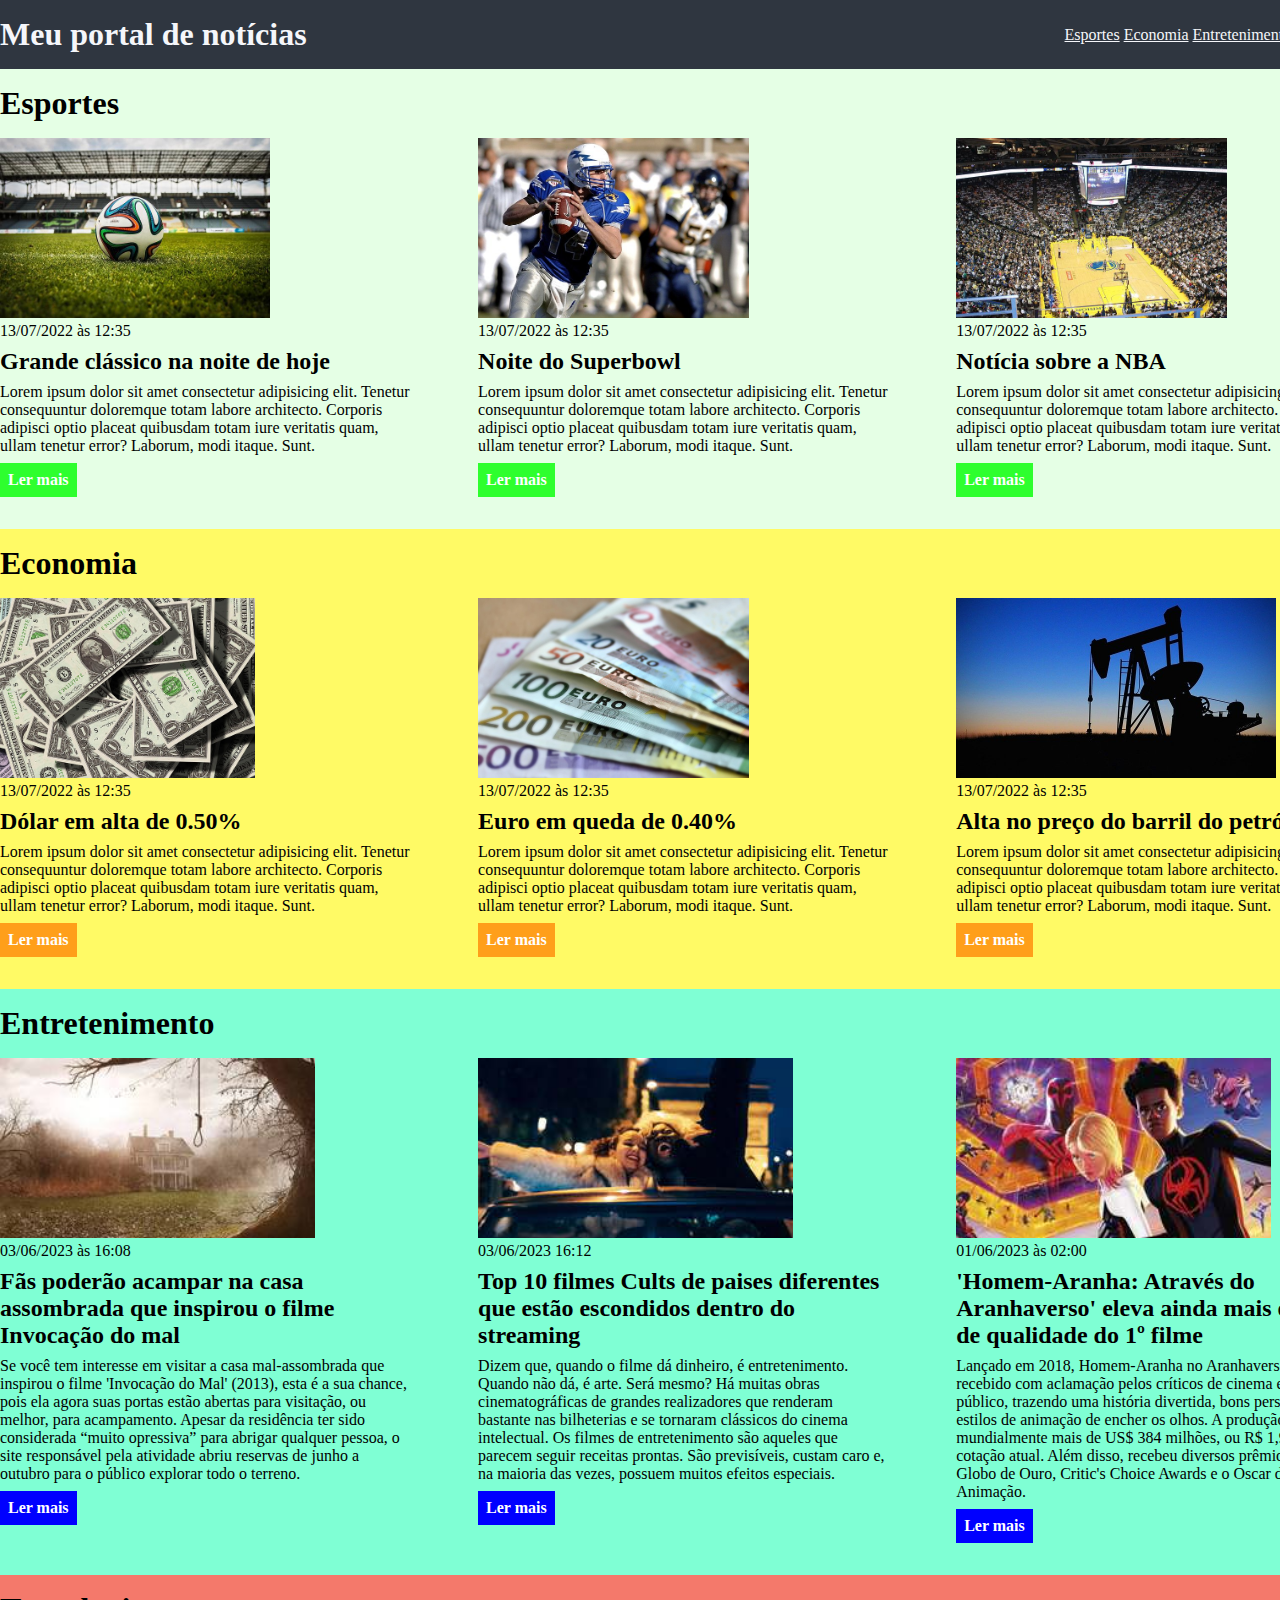
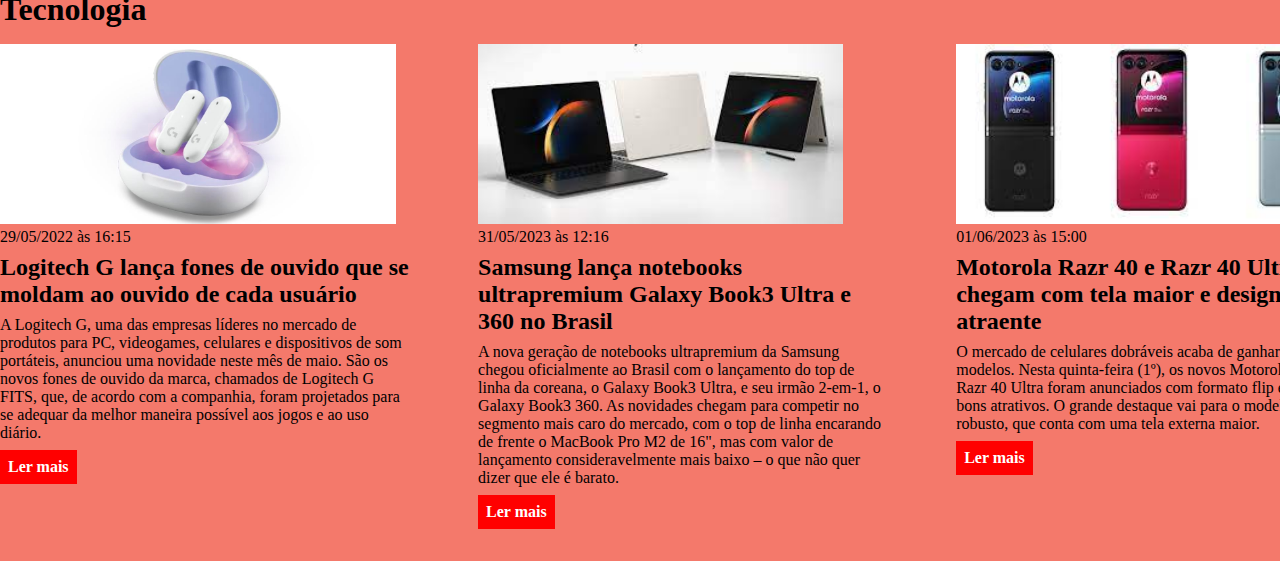
<file: CSS/css/index.html>
<!DOCTYPE html>
<html lang="pt-BR">
<head>
    <meta charset="UTF-8">
    <meta http-equiv="X-UA-Compatible" content="IE=edge">
    <meta name="viewport" content="width=device-width, initial-scale=1.0">
    <title>Meu portal de notícias</title>
    <link rel="stylesheet" href="./main.css" />
</head>
<body>
    <header>
        <div class="container">
            <h1>Meu portal de notícias</h1>
        <nav>
            <ul>
                <li>
                    <a href="#sports" title="Ir para a seção de esportes">Esportes</a>
                </li>
                <li>
                    <a href="#economy" title="Ir para a seção de notícias">Economia</a>
                </li>
                <li>
                    <a href="#entertainment" title="Ir para a seção de Entretenimento">Entretenimento</a>
                </li>
                <li>
                    <a href="#technology" title="Ir para a seção de Tecnologia">Tecnologia</a>
                </li>
            </ul>
        </nav>
        </div>
    </header>
    <section id="sports">
        <div class="container">
            <h2>Esportes</h2>
            <div class="articles">
                <article>
                    <img src="./imagens/futebol.jpg" alt="Bola de futebol no gramado" />
                    <header>
                        <time class="creation-date">13/07/2022 às 12:35</time>
                    </header>
                    <h3>Grande clássico na noite de hoje</h3>
                    <p>
                        Lorem ipsum dolor sit amet consectetur adipisicing elit. Tenetur consequuntur doloremque totam labore architecto. Corporis adipisci optio placeat quibusdam totam iure veritatis quam, ullam tenetur error? Laborum, modi itaque. Sunt.
                    </p>
                    <a href="#sports" title="Leia a notícia completa">Ler mais</a>
                </article>
                <article>
                    <img src="./imagens/futebol-americano.jpg" alt="Jogador de futebol americano correndo com a bola na mão" />
                    <header>
                        <time>13/07/2022 às 12:35</time>
                    </header>
                    <h3>Noite do Superbowl</h3>
                    <p>
                        Lorem ipsum dolor sit amet consectetur adipisicing elit. Tenetur consequuntur doloremque totam labore architecto. Corporis adipisci optio placeat quibusdam totam iure veritatis quam, ullam tenetur error? Laborum, modi itaque. Sunt.
                    </p>
                    <a href="#" title="Leia a notícia completa">Ler mais</a>
                </article>
                
                <article>
                    <img src="./imagens/basquete.jpg" title="Vista aérea de uma quadra de basquete" />
                    <header>
                        <time>13/07/2022 às 12:35</time>
                    </header>
                    <h3>Notícia sobre a NBA</h3>
                    <p>
                        Lorem ipsum dolor sit amet consectetur adipisicing elit. Tenetur consequuntur doloremque totam labore architecto. Corporis adipisci optio placeat quibusdam totam iure veritatis quam, ullam tenetur error? Laborum, modi itaque. Sunt.
                    </p>
                    <a href="#" title="Leia a notícia completa">Ler mais</a>
                </article>
            </div>
        </div>
    </section>
    <section id="economy">
        <div class="container">
            <div class="container">
                    <h2>Economia</h2>
                    <div class="articles">
                        <article>
                            <img src="./imagens/dolares.jpg" alt="Muitos dólares" />
                            <header>
                                <time>13/07/2022 às 12:35</time>
                            </header>
                            <h3>Dólar em alta de 0.50%</h3>
                            <p>
                                Lorem ipsum dolor sit amet consectetur adipisicing elit. Tenetur consequuntur doloremque totam labore architecto. Corporis adipisci optio placeat quibusdam totam iure veritatis quam, ullam tenetur error? Laborum, modi itaque. Sunt.
                            </p>
                            <a href="#" title="Leia a notícia completa">Ler mais</a>
                        </article>
                        <article>
                            <img src="./imagens/euro.jpg" alt="Várias notas de euro" />
                            <header>
                                <time>13/07/2022 às 12:35</time>
                            </header>
                            <h3>Euro em queda de 0.40%</h3>
                            <p>
                                Lorem ipsum dolor sit amet consectetur adipisicing elit. Tenetur consequuntur doloremque totam labore architecto. Corporis adipisci optio placeat quibusdam totam iure veritatis quam, ullam tenetur error? Laborum, modi itaque. Sunt.
                            </p>
                            <a href="#" title="Leia a notícia completa">Ler mais</a>
                        </article>
                        <article>
                            <img src="./imagens/petroleo.jpg" alt="Extração de petróleo" />
                            <header>
                                <time>13/07/2022 às 12:35</time>
                            </header>
                            <h3>Alta no preço do barril do petróleo</h3>
                            <p>
                                Lorem ipsum dolor sit amet consectetur adipisicing elit. Tenetur consequuntur doloremque totam labore architecto. Corporis adipisci optio placeat quibusdam totam iure veritatis quam, ullam tenetur error? Laborum, modi itaque. Sunt.
                            </p>
                            <a href="#" title="Leia a notícia completa">Ler mais</a>
                        </article>
                    </div>
            </div>
        </div>
    </section>
    <section id="entertainment">
        <div class="container">
            <div class="container">
                    <h2>Entretenimento</h2>
                    <div class="articles">
                        <article>
                            <img src="./imagens/casa-de-invocacao-do-mal.jpeg" alt="Casa Invocação do mal" />
                            <header>
                                <time>03/06/2023 às 16:08</time>
                            </header>
                            <h3>Fãs poderão acampar na casa assombrada que inspirou o filme Invocação do mal</h3>
                            <p>
                                Se você tem interesse em visitar a casa mal-assombrada que inspirou o filme 'Invocação do Mal' (2013), esta é a sua chance, pois ela agora suas portas estão abertas para visitação, ou melhor, para acampamento. Apesar da residência ter sido considerada “muito opressiva” para abrigar qualquer pessoa, o site responsável pela atividade abriu reservas de junho a outubro para o público explorar todo o terreno.</p>
                            <a href="#" title="Leia a notícia completa">Ler mais</a>
                        </article>
                        <article>
                            <img src="./imagens/divinasnetflix.jpeg" alt="Top 10 filmes cults" />
                            <header>
                                <time>03/06/2023 16:12</time>
                            </header>
                            <h3>Top 10 filmes Cults de paises diferentes que estão escondidos dentro do streaming</h3>
                            <p>
                                Dizem que, quando o filme dá dinheiro, é entretenimento. Quando não dá, é arte. Será mesmo? Há muitas obras cinematográficas de grandes realizadores que renderam bastante nas bilheterias e se tornaram clássicos do cinema intelectual. Os filmes de entretenimento são aqueles que parecem seguir receitas prontas. São previsíveis, custam caro e, na maioria das vezes, possuem muitos efeitos especiais.</p>
                            <a href="#" title="Leia a notícia completa">Ler mais</a>
                        </article>
                        <article>
                            <img src="./imagens/homem-aranha-atraves-do-aranhaverso.jpeg" alt="Novo filme do Homem Aranha" />
                            <header>
                                <time>01/06/2023 às 02:00</time>
                            </header>
                            <h3>'Homem-Aranha: Através do Aranhaverso' eleva ainda mais o nível de qualidade do 1º filme</h3>
                            <p>
                                Lançado em 2018, Homem-Aranha no Aranhaverso foi recebido com aclamação pelos críticos de cinema e pelo público, trazendo uma história divertida, bons personagens e estilos de animação de encher os olhos. A produção faturou mundialmente mais de US$ 384 milhões, ou R$ 1,9 bilhão na cotação atual. Além disso, recebeu diversos prêmios, como Globo de Ouro, Critic's Choice Awards e o Oscar de Melhor Animação.</p>
                            <a href="#" title="Leia a notícia completa">Ler mais</a>
                        </article>
                    </div>
            </div>
        </div>
    </section>
    <section id="technology">
        <div class="container">
            <div class="container">
                    <h2>Tecnologia</h2>
                    <div class="articles">
                        <article>
                            <img src="./imagens/logig-fitsrevelados.jpg" alt="Fones Logitech G" />
                            <header>
                                <time>29/05/2022 às 16:15</time>
                            </header>
                            <h3>Logitech G lança fones de ouvido que se moldam ao ouvido de cada usuário</h3>
                            <p>
                                A Logitech G, uma das empresas líderes no mercado de produtos para PC, videogames, celulares e dispositivos de som portáteis, anunciou uma novidade neste mês de maio. São os novos fones de ouvido da marca, chamados de Logitech G FITS, que, de acordo com a companhia, foram projetados para se adequar da melhor maneira possível aos jogos e ao uso diário.</p>
                            <a href="#" title="Leia a notícia completa">Ler mais</a>
                        </article>
                        <article>
                            <img src="./imagens/Galaxy Book3 Ultra e 360.jpeg" alt="Notebook Galaxy Book3 Ultra e 360" />
                            <header>
                                <time>31/05/2023 às 12:16</time>
                            </header>
                            <h3>Samsung lança notebooks ultrapremium Galaxy Book3 Ultra e 360 no Brasil</h3>
                            <p>
                                A nova geração de notebooks ultrapremium da Samsung chegou oficialmente ao Brasil com o lançamento do top de linha da coreana, o Galaxy Book3 Ultra, e seu irmão 2-em-1, o Galaxy Book3 360. As novidades chegam para competir no segmento mais caro do mercado, com o top de linha encarando de frente o MacBook Pro M2 de 16", mas com valor de lançamento consideravelmente mais baixo – o que não quer dizer que ele é barato.</p>
                            <a href="#" title="Leia a notícia completa">Ler mais</a>
                        </article>
                        <article>
                            <img src="./imagens/Motorola Razr 40 e Razr 40 Ultra.jpeg" alt="Novo celular da Motorola" />
                            <header>
                                <time>01/06/2023 às 15:00</time>
                            </header>
                            <h3>Motorola Razr 40 e Razr 40 Ultra chegam com tela maior e design atraente</h3>
                            <p>
                                O mercado de celulares dobráveis acaba de ganhar dois novos modelos. Nesta quinta-feira (1º), os novos Motorola Razr e Razr 40 Ultra foram anunciados com formato flip e cheios de bons atrativos. O grande destaque vai para o modelo mais robusto, que conta com uma tela externa maior.</p>
                            <a href="#" title="Leia a notícia completa">Ler mais</a>
                        </article>
                    </div>
            </div>
        </div>
    </section>
</body>
</html>
</file>
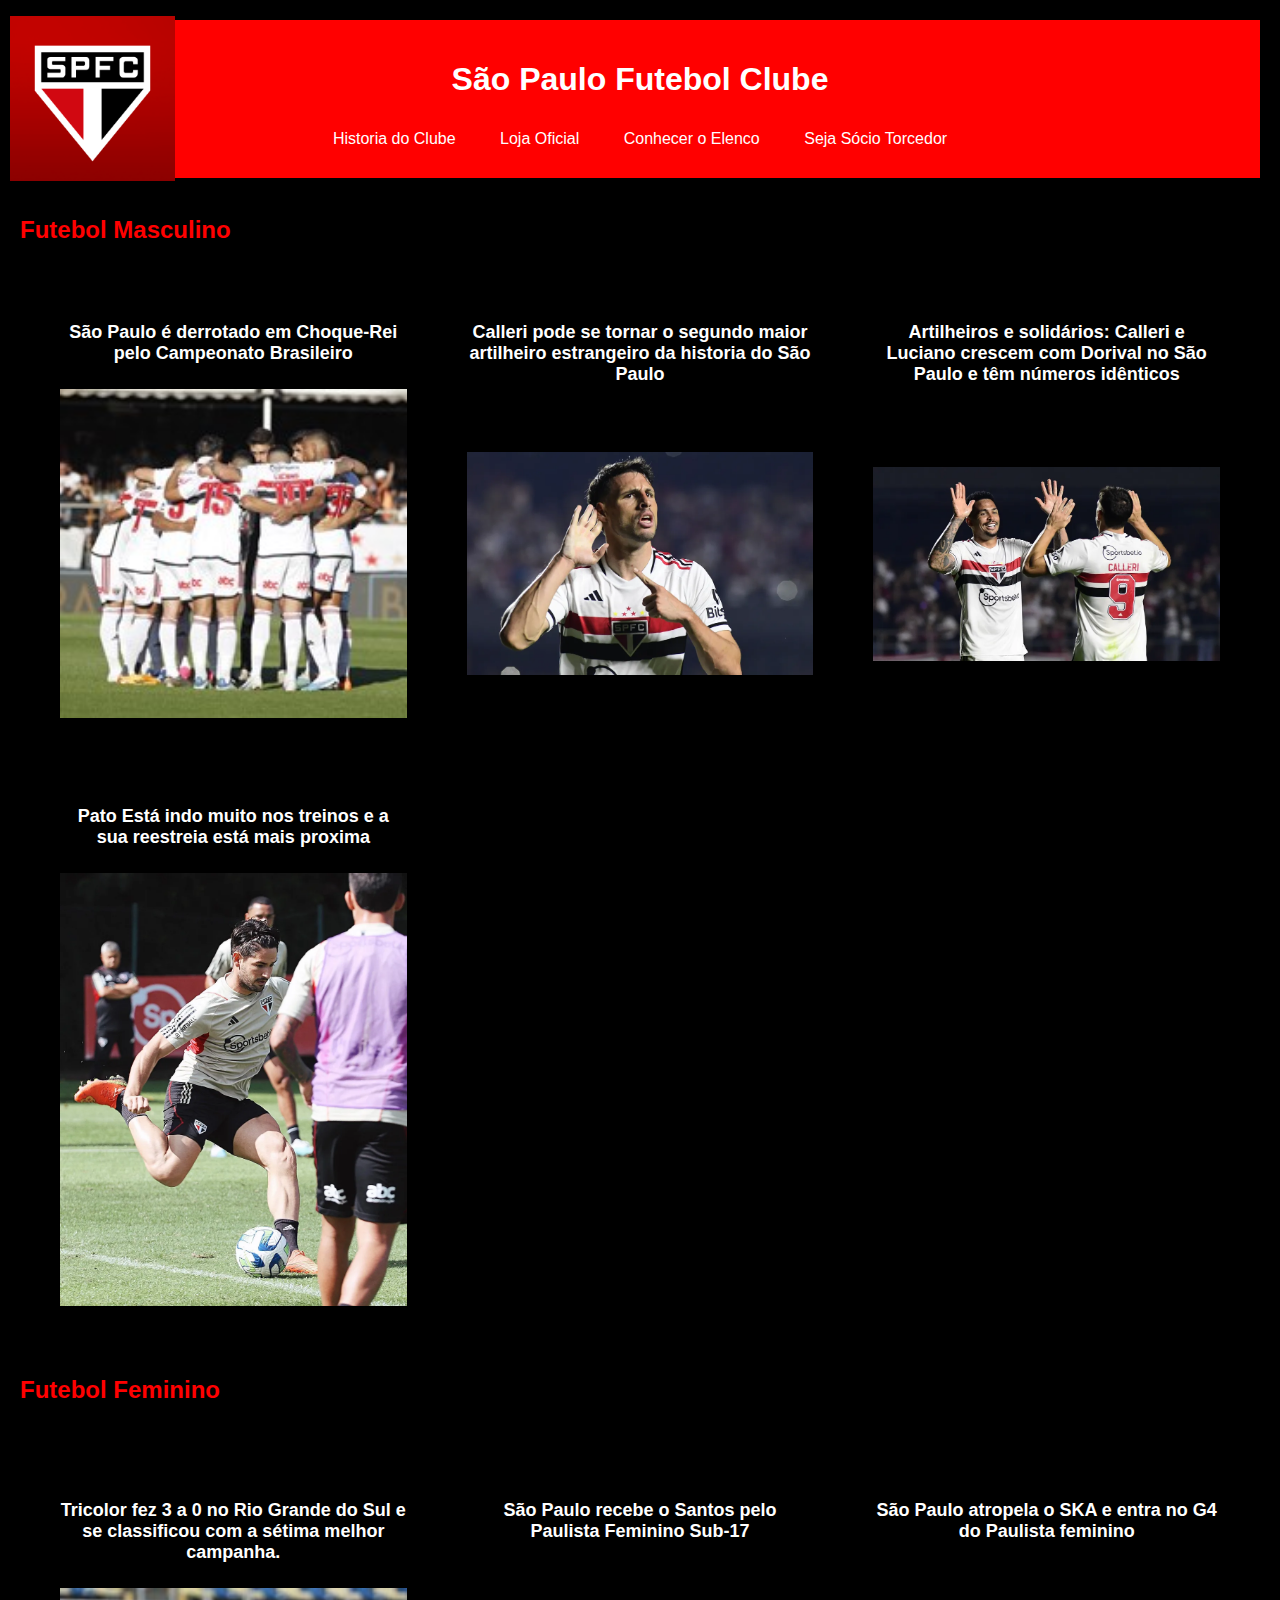
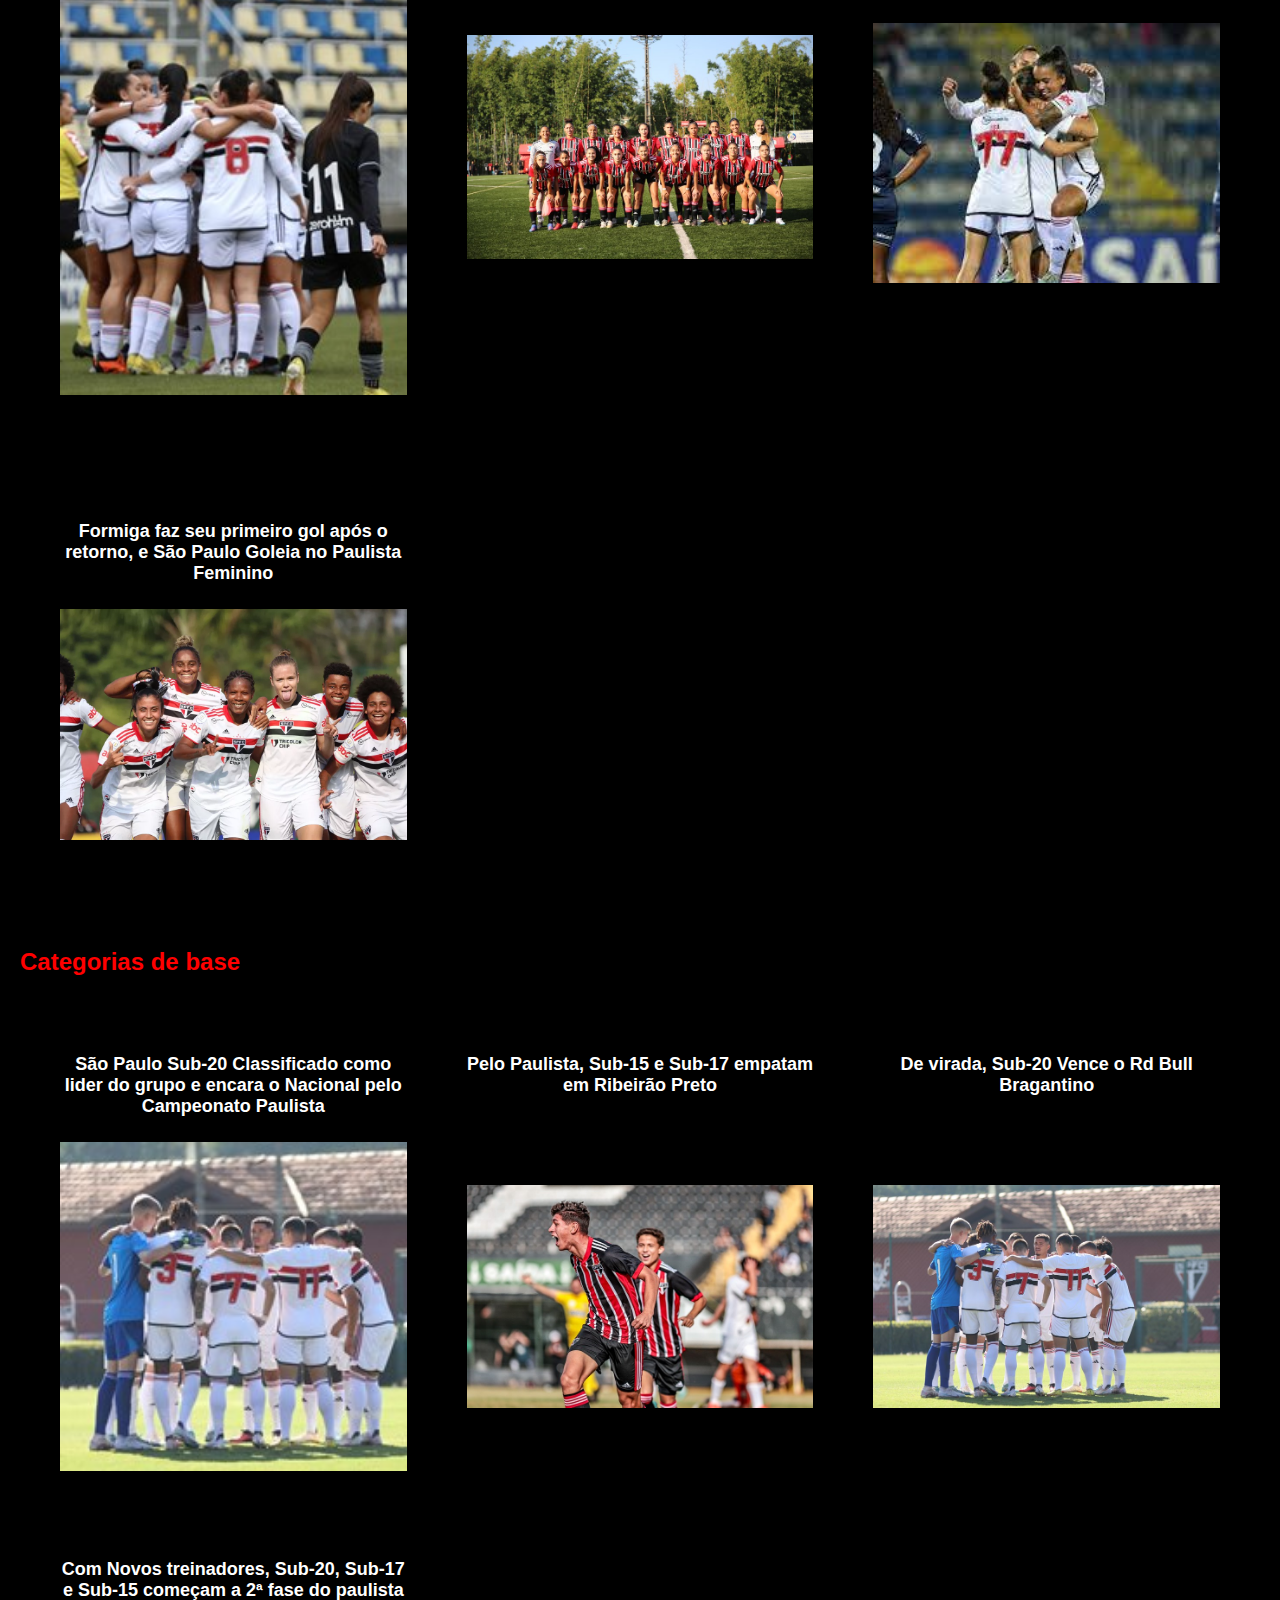
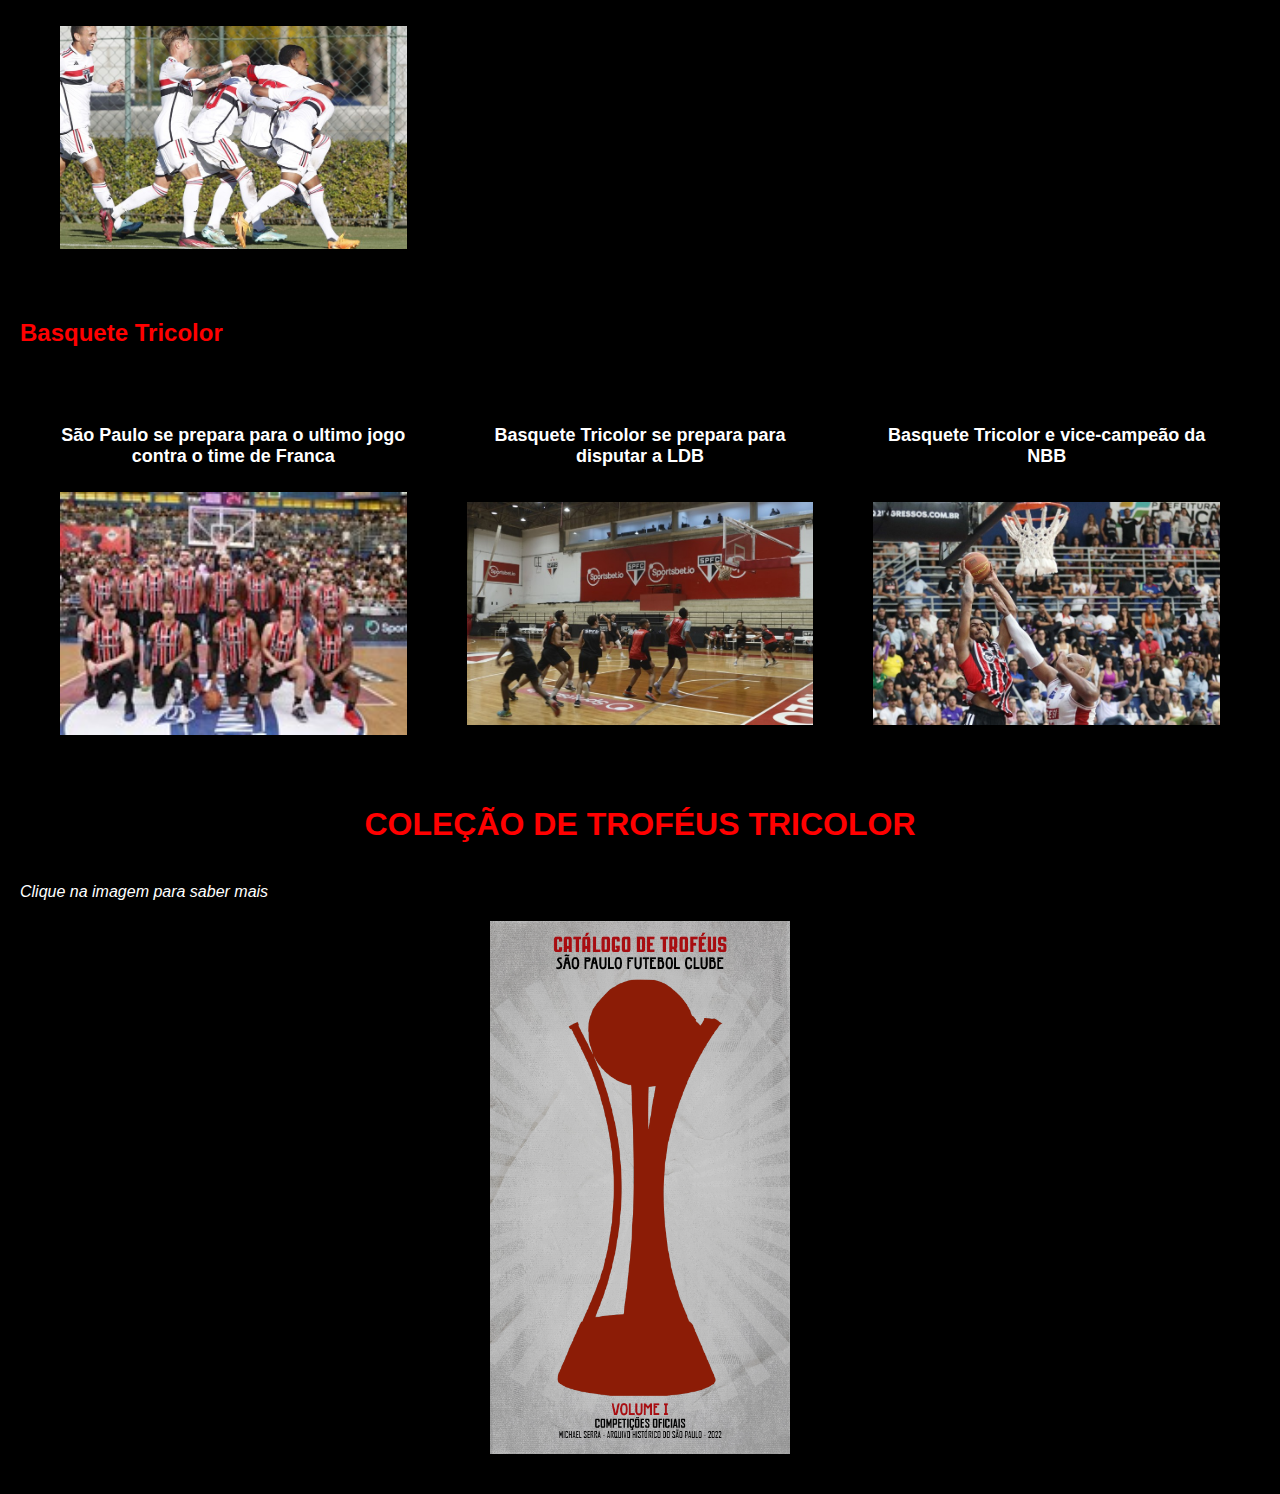
<file: OneDrive/Área de Trabalho/Exercicios EBAC/Projeto-São Paulo/index.html>
<!DOCTYPE html>
<html lang="pt-br">
<head>
    <meta charset="UTF-8">
    <meta name="viewport" content="width=device-width, initial-scale=1.0">
    <title>São Paulo Futebol Clube</title>
    <link rel="stylesheet" href="styles.css">
    
</head>
<body>
    <header>
        <div class="tituloprincipal">
            <h1 class="tituloprincipal">São Paulo Futebol Clube</h1>
            <img src="./Imagens/escudo_SaoPaulo.png" alt="escudo do São Paulo">
        </div>
        
        <nav>
        <a href="HistoriaClube.html" target="_blank" class="botao">Historia do Clube</a>
        <a href="https://www.saopaulomania.com.br/busca?nsCat=Natural&q=sao+paulo&searchTermCapitalized=Sao+Paulo&sort=new-releases&utm_source=oficial&utm_medium=capa&utm_campaign=add_lancamentos2018_180724" target="_blank" class="botao">Loja Oficial</a>
        <a href="Elenco.html" target="_blank" class="botao">Conhecer o Elenco</a>
        <a href="SocioTorcedor.html" target="_blank" class="botao">Seja Sócio Torcedor</a>
        </nav>
    </header>
    <a href="./Imagens/Catalogo de trofeus Tricolor.png"></a><br/>


    <h2>Futebol Masculino</h2>
        <div class="futebol-masculino">
            <div class="futebol-masculino">
                <h3>São Paulo é derrotado em Choque-Rei pelo Campeonato Brasileiro</h3>
                <img src="./Imagens/ElencoSaoPaulo_Masc.jpg" alt="Time Do São Paulo reunido no centro do Campo">
            </div>
            <div class="futebol-masculino">
                <h3>Calleri pode se tornar o segundo maior artilheiro estrangeiro da historia do São Paulo</h3>
                <img src="./Imagens/ElencoSP2.webp" alt="Calleri na comemoração de um gol">
            </div>
            <div class="futebol-masculino">
                <h3>Artilheiros e solidários: Calleri e Luciano crescem com Dorival no São Paulo e têm números idênticos</h3>
                <img src="./Imagens/ElencoSP3.webp" alt="Calleri e Luciano comemorando um gol">
            </div>
            <div class="futebol-masculino">
                <h3>Pato Está indo muito nos treinos e a sua reestreia está mais proxima</h3>
                <img src="./Imagens/ElencoSP4.webp" alt="Alexandre Pato no treino">
            </div>
        </div>


        <h2>Futebol Feminino</h2><br/>
        <div class="futebol-feminino">
            <div class="futebol-feminino">
                <h3>Tricolor fez 3 a 0 no Rio Grande do Sul e se classificou com a sétima melhor campanha.</h3>
                <img src="./Imagens/SaoPaulo_FemXGremio_Fem.jpg" alt="Elenco Futebol Feminino"><br/>
            </div>
            <div class="futebol-feminino">
                <h3>São Paulo recebe o Santos pelo Paulista Feminino Sub-17</h3>       
                <img src="./Imagens/futebolFem2.jpg" alt="futebol Feminino sub-17"><br/>
            </div>
            <div class="futebol-feminino">
                <h3>São Paulo atropela o SKA e entra no G4 do Paulista feminino</h3>
                <img src="./Imagens/futebolFem3.jpeg" alt="time do feminino do São Paulo comemorando o gol"><br/>
            </div>
            <div class="futebol-feminino">
                <h3>Formiga faz seu primeiro gol após o retorno, e São Paulo Goleia no Paulista Feminino</h3>
                <img src="./Imagens/futebolFem4.webp" alt="elenco feminino do são paulo"><br/>
            </div>
        </div>


        <h2>Categorias de base</h2>
        <div class="categoria-base">
            <div class="categoria-base">
                <h3>São Paulo Sub-20 Classificado como lider do grupo e encara o Nacional pelo Campeonato Paulista</h3>
                <img src="./Imagens/ImagemElencoSub20.jpg" alt="Elenco Categorias de base Sub-20">
            </div>
            <div class="categoria-base">
                <h3>Pelo Paulista, Sub-15 e Sub-17 empatam em Ribeirão Preto</h3>
                <img src="./Imagens/CatBase2.jpg" alt="Comemorção de um gol">
            </div>
            <div class="categoria-base">
                <h3>De virada, Sub-20 Vence o Rd Bull Bragantino</h3>
                <img src="./Imagens/CatBase3.jpg" alt="time Sub-20 reunidos no centro de campo">
            </div>
            <div class="categoria-base">
                <h3>Com Novos treinadores, Sub-20, Sub-17 e Sub-15 começam a 2ª fase do paulista</h3>
                <img src="./Imagens/CAtBase4.jpg" alt="Elenco Sub-17 comemorando um gol">
            </div>
        </div>


        <h2>Basquete Tricolor</h2>
        <div class="basquete-tricolor">
            <div class="basquete-tricolor">
                <h3>São Paulo se prepara para o ultimo jogo contra o time de Franca</h3>    
                <img src="./Imagens/Basquete_Tricolor.jpg" alt="Imagem">
            </div>
            <div class="basquete-tricolor">
                <h3>Basquete Tricolor se prepara para disputar a LDB</h3>
                <img src="./Imagens/Basquete2.jpg" alt="Time de basquete do São Paulo Treinando">
            </div>
            <div class="basquete-tricolor">
                <h3>Basquete Tricolor e vice-campeão da NBB</h3>
                <img src="./Imagens/Basquete3.jpg" alt="Jogador arremessando a bola">
            </div>
        </div>

        
        <h1>COLEÇÃO DE TROFÉUS TRICOLOR</h1><br/>
        <em>Clique na imagem para saber mais</em><br/>
        <a class="galeriadeTrofeus" href="https://www.spfcpedia.com.br/ebooks/2022-01-25_catalogo-de-trofeus_vol1.pdf">
            <img class="galeriadeTrofeus" src="./Imagens/Catalogo de trofeus Tricolor.png" alt="Coleção de Troféus São Paulo">
        </a>
    </div>
</body>
</html>
</file>
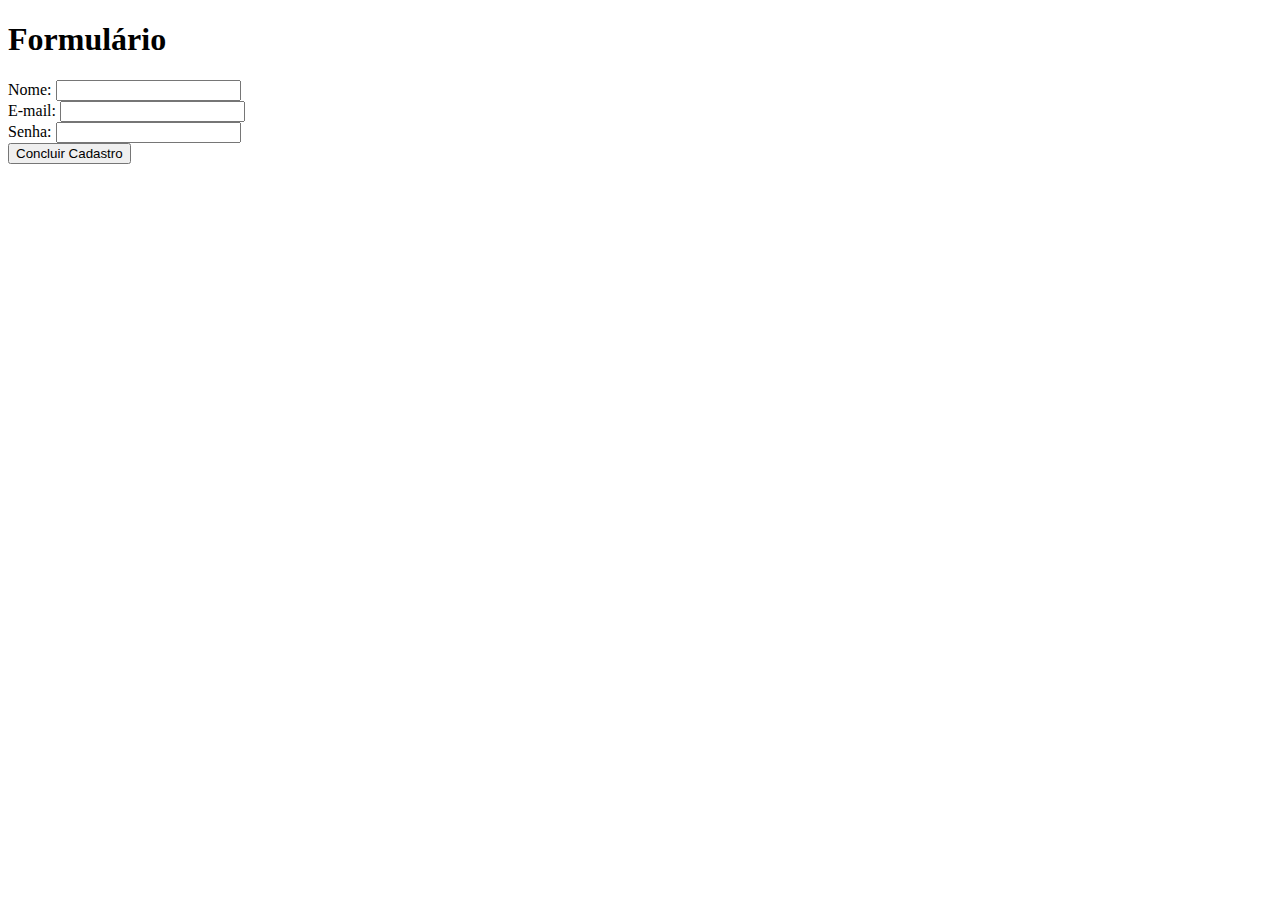
<file: AtividadeModulo3/formulário.html>
<!DOCTYPE html>
<html lang="pt-br">
<head>
    <meta charset="UTF-8">
    <meta http-equiv="X-UA-Compatible" content="IE=edge">
    <meta name="viewport" content="width=device-width, initial-scale=1.0">
    <title>Formulário</title>
</head>
<body>
    <h1>Formulário</h1>

    <div id="formulario">
        <form action="processar-formulario.php" method="POST" onsubmit="return exibirMensagem()">

            <label for="nome">Nome:</label>
            <input type="text" id="nome" name="nome" required><br>
    
            <label for="email">E-mail:</label>
            <input type="email" id="email" name="email" required><br>
    
            <label for="senha">Senha:</label>
            <input type="password" id="senha" name="senha" required><br>
    
            <input type="submit" value="Concluir Cadastro">
        </form>
    </div>

    <div id="mensagem-conclusao" style="display: none;">
        <p>Formulário concluído com sucesso!</p>
        <button onclick="reiniciarFormulario()">Novo Cadastro</button>
    </div>

    <script>
        function exibirMensagem() {
            document.getElementById("formulario").style.display = "none";
            document.getElementById("mensagem-conclusao").style.display = "block";
        return false; // Evita o envio do formulário
        }

    function reiniciarFormulario() {
        document.getElementById("formulario").style.display = "block";
        document.getElementById("mensagem-conclusao").style.display = "none";
        document.getElementById("nome").value = "";
        document.getElementById("email").value = "";
        document.getElementById("senha").value = "";
    }
    </script>
</body>
</html>
</file>
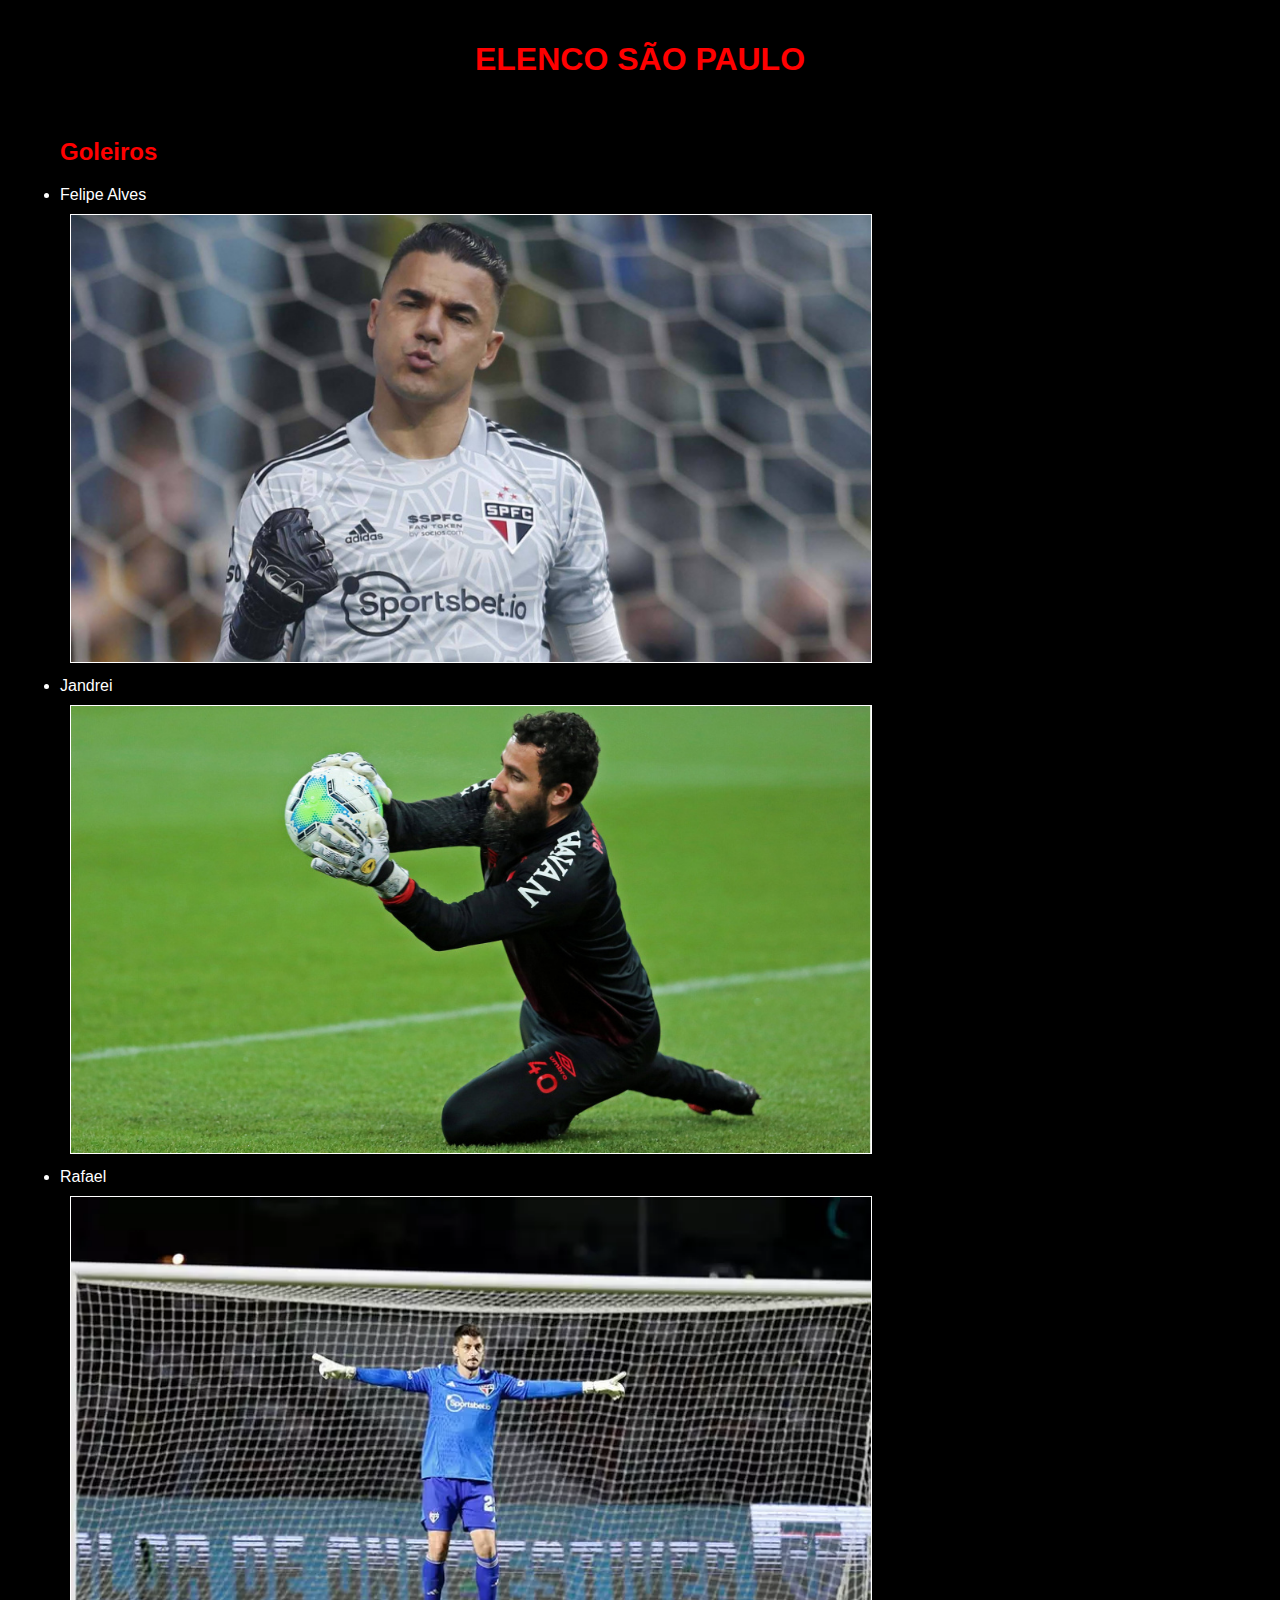
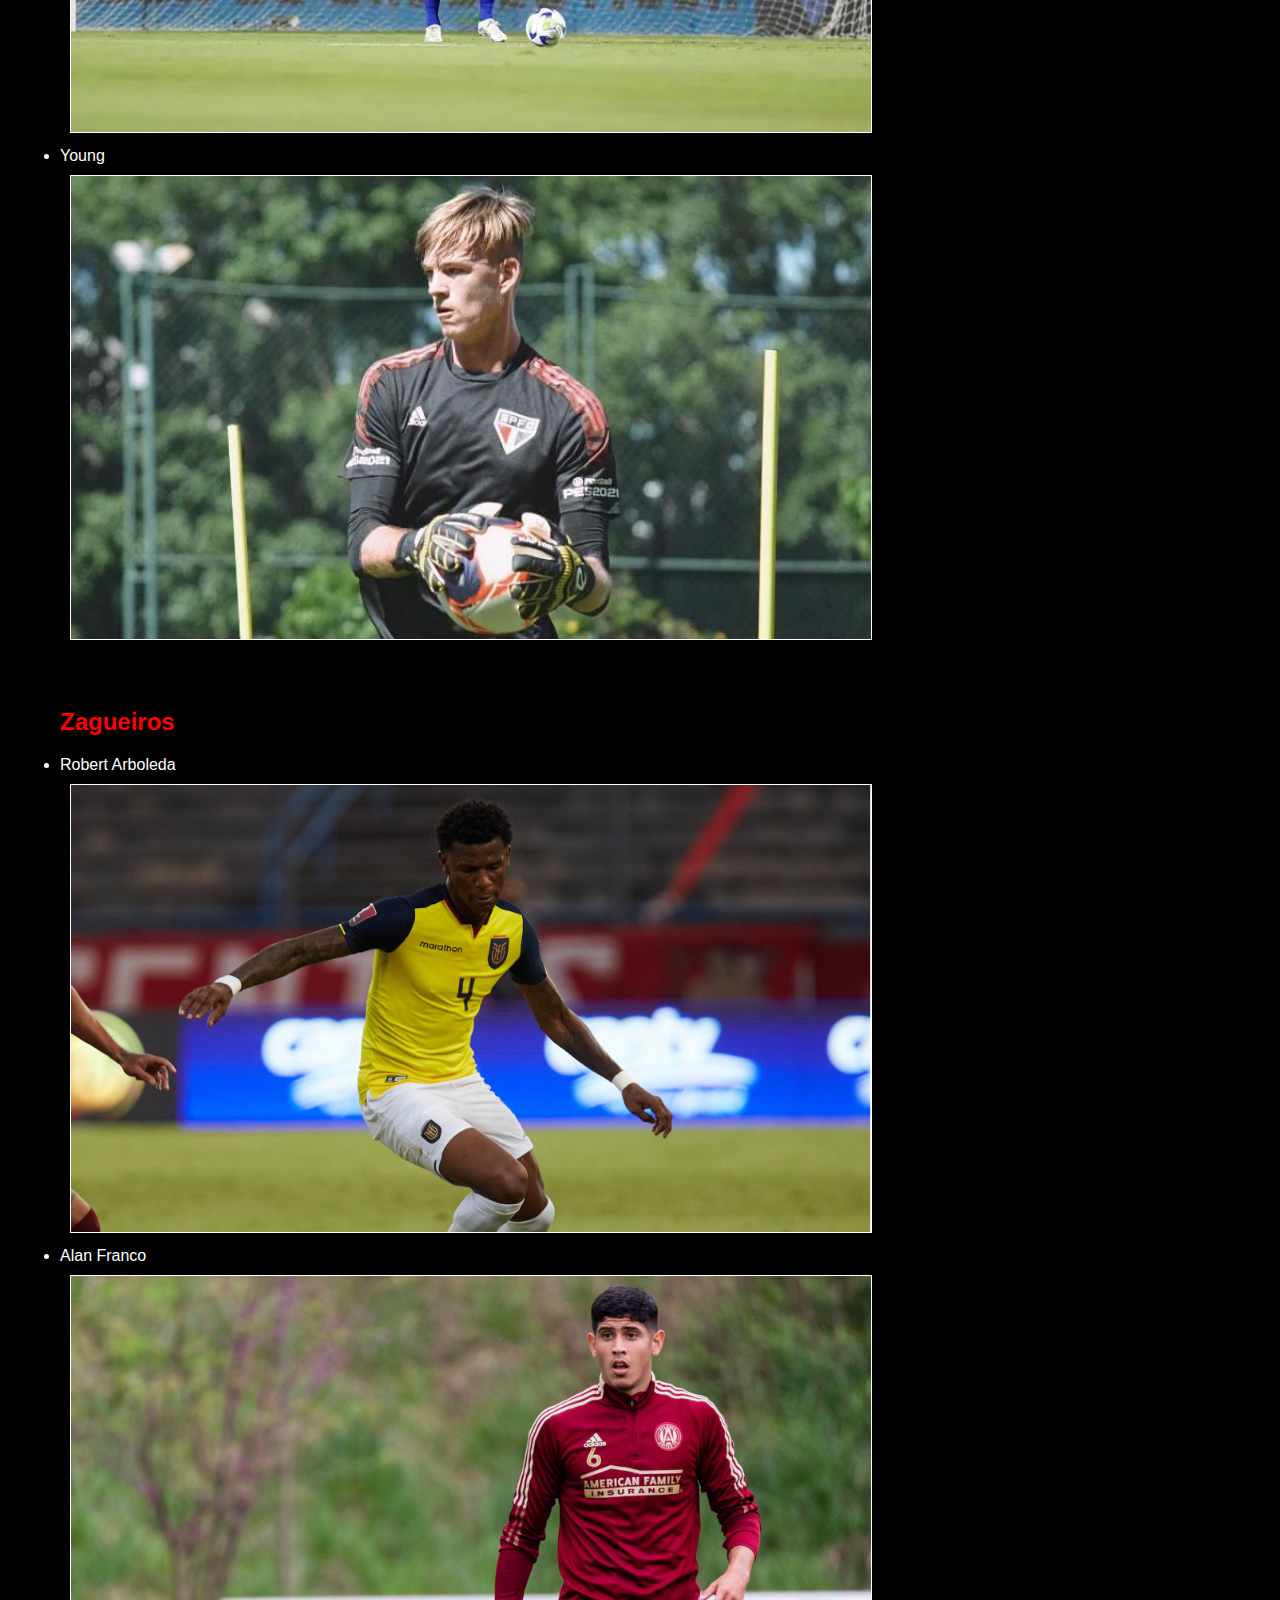
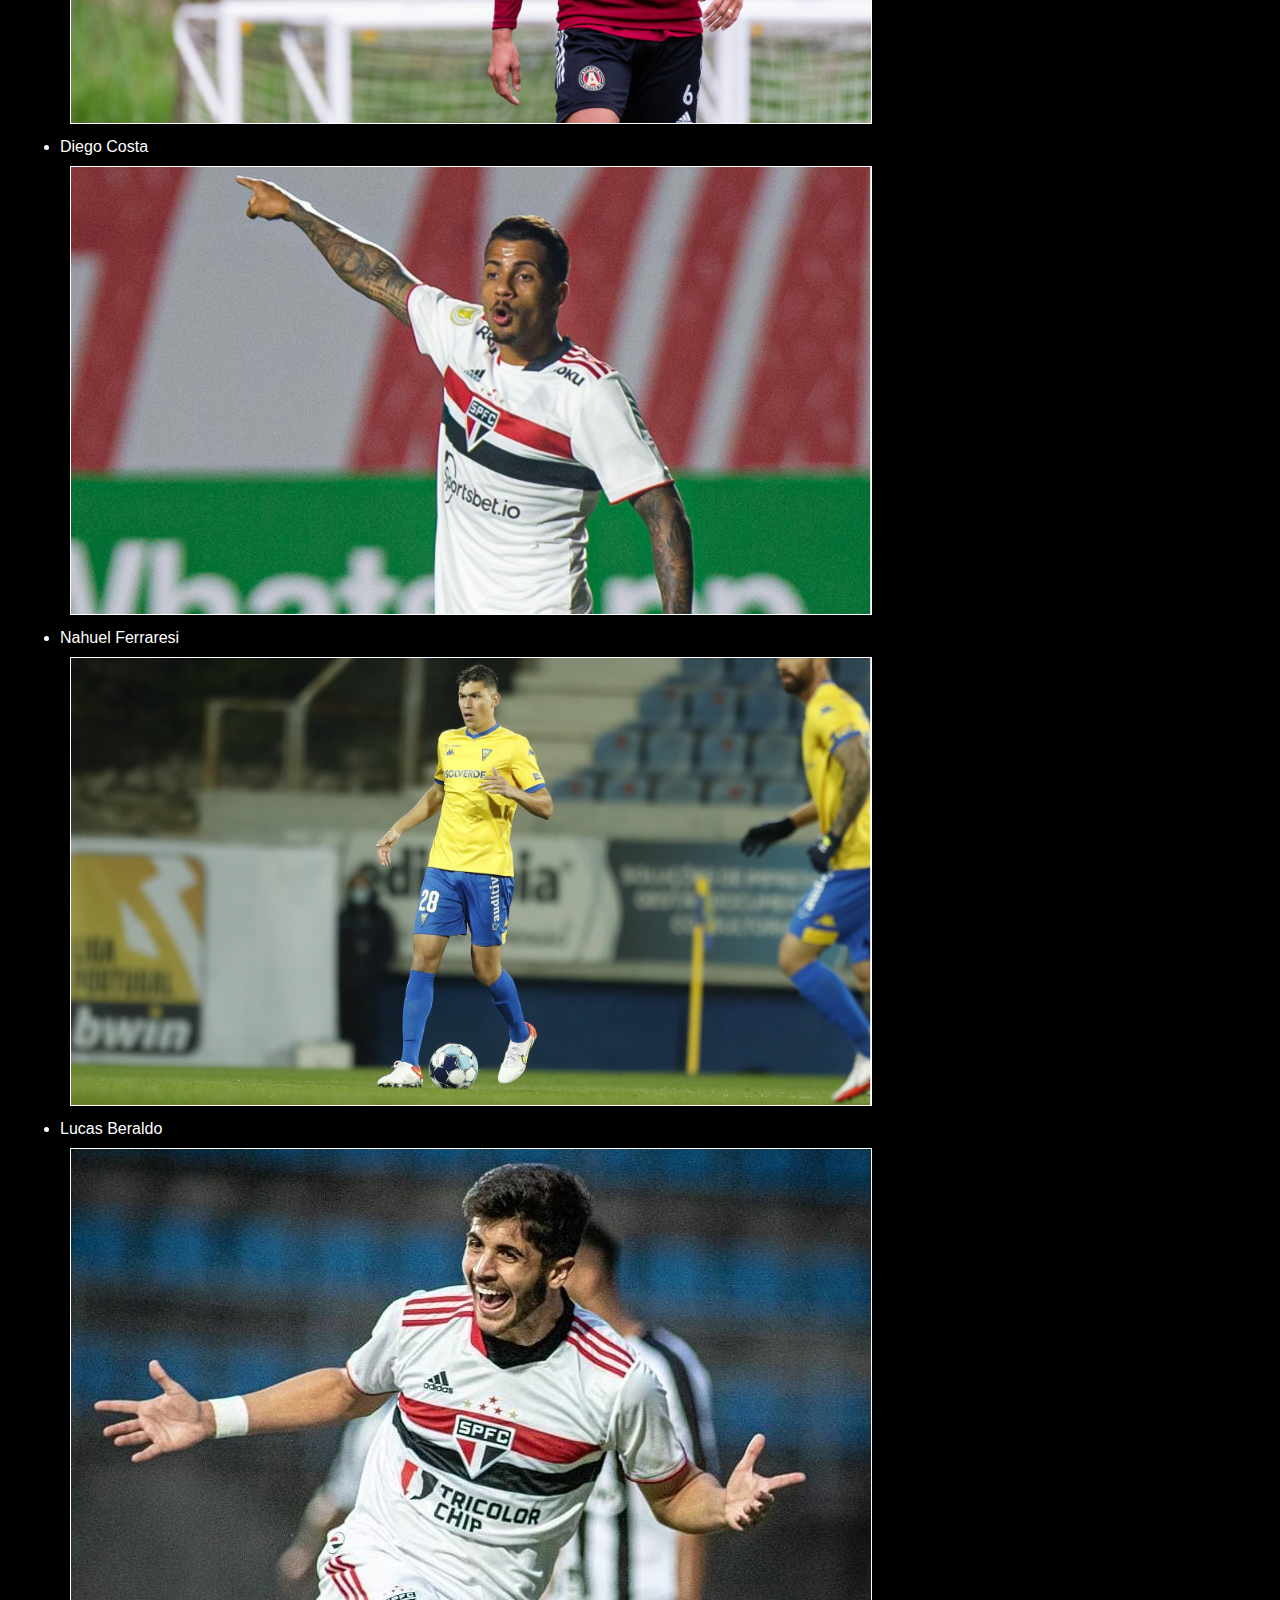
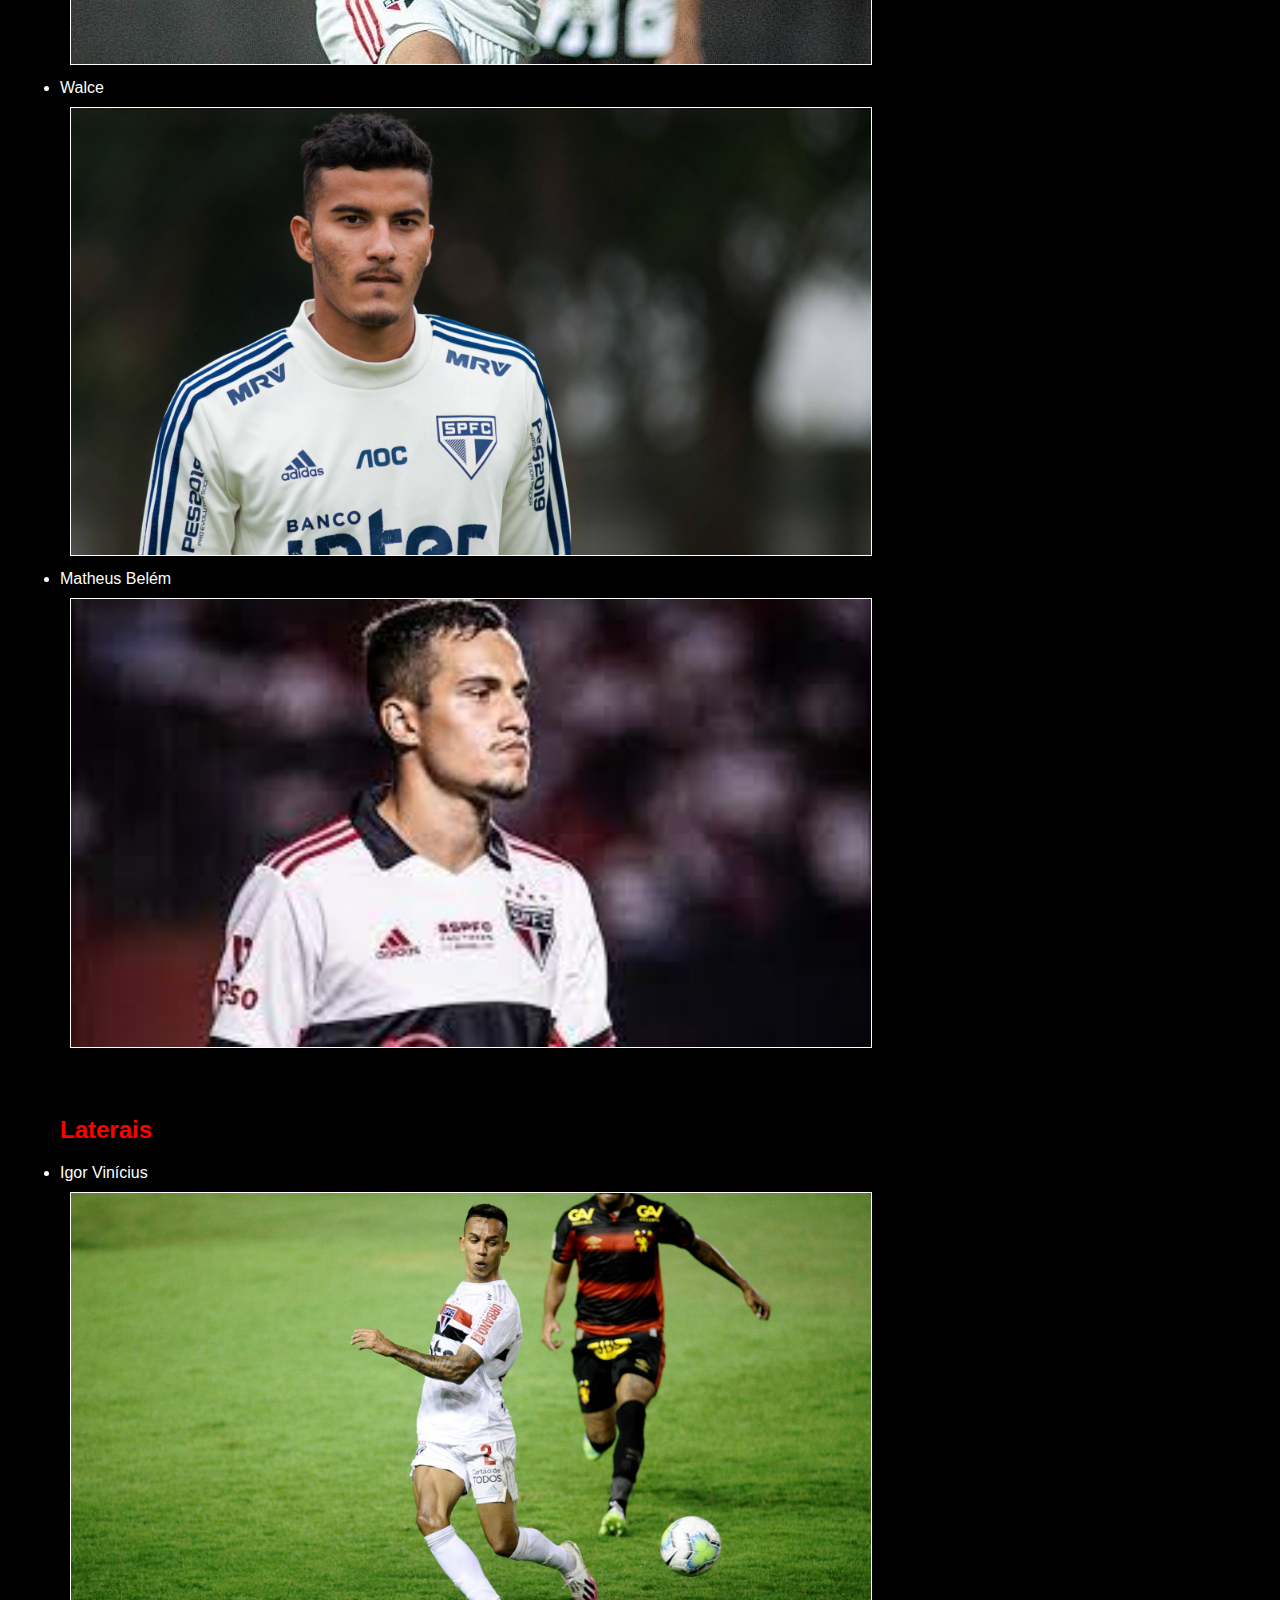
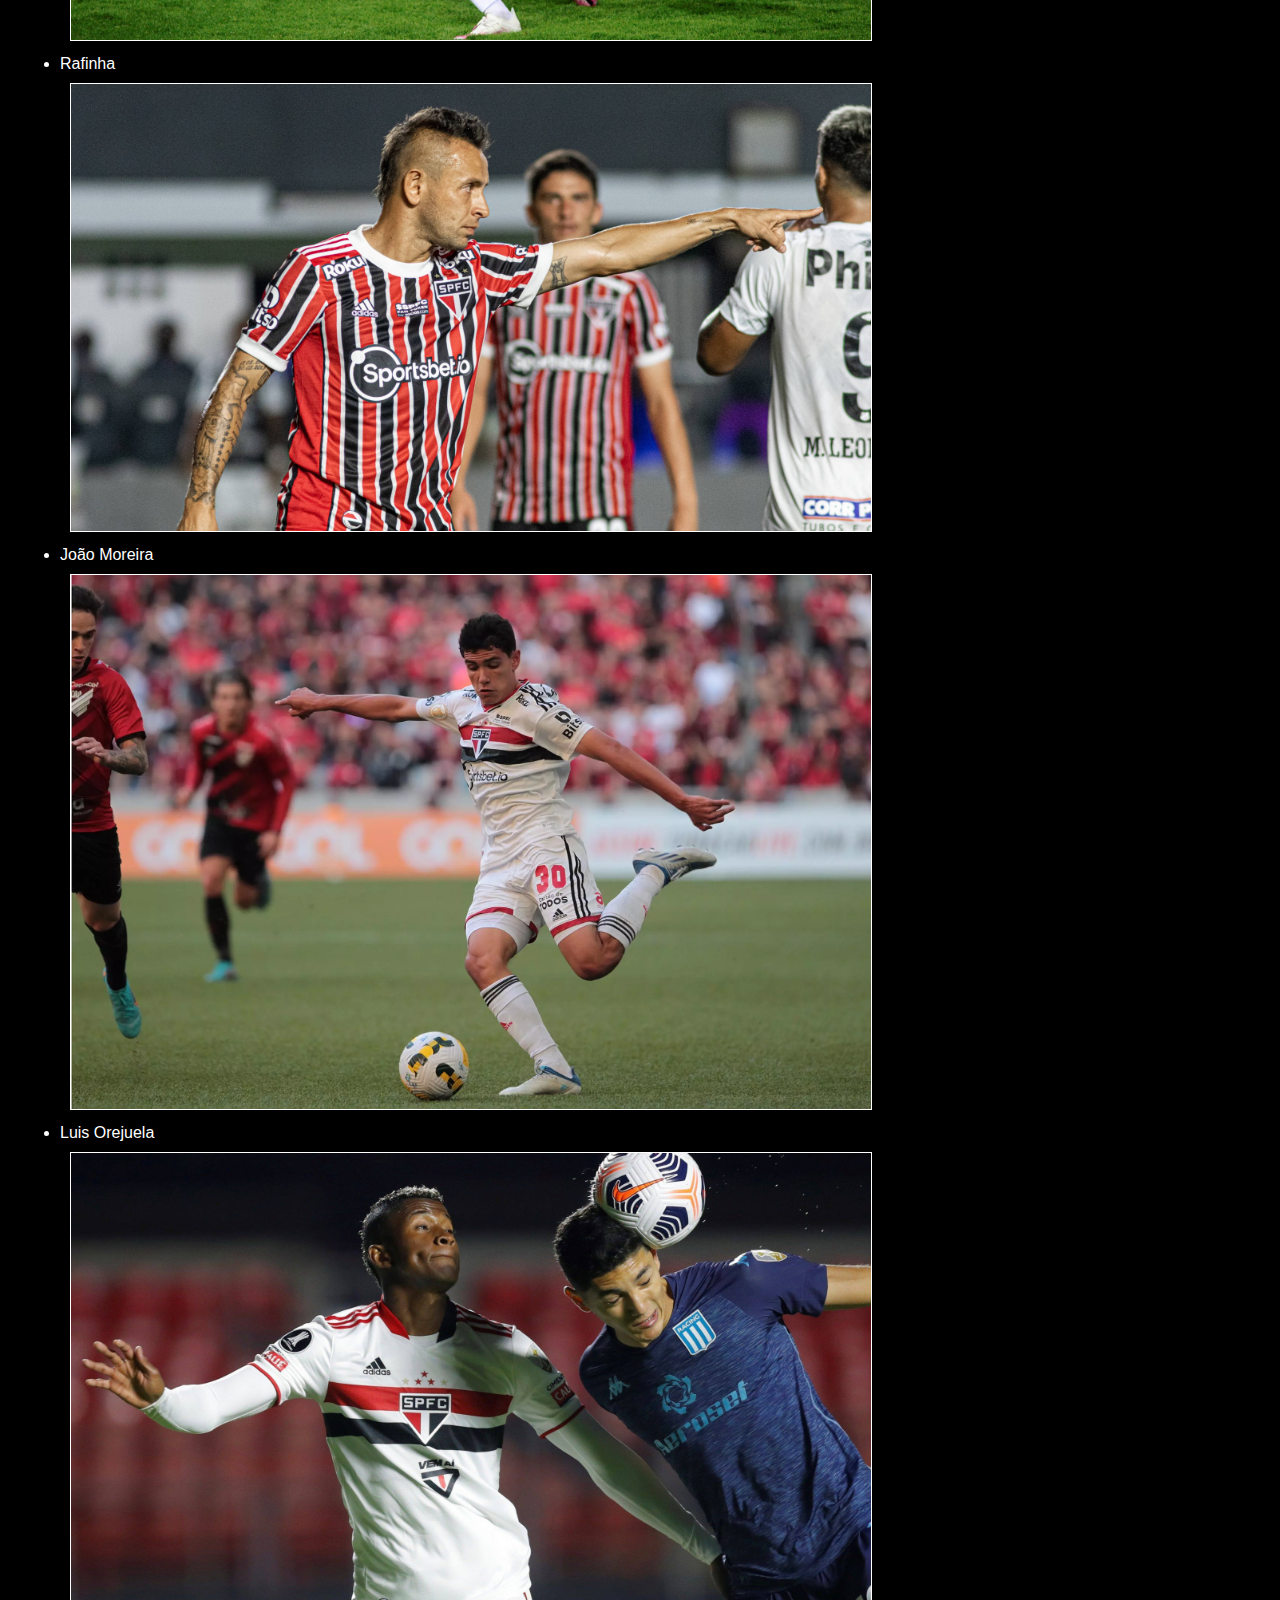
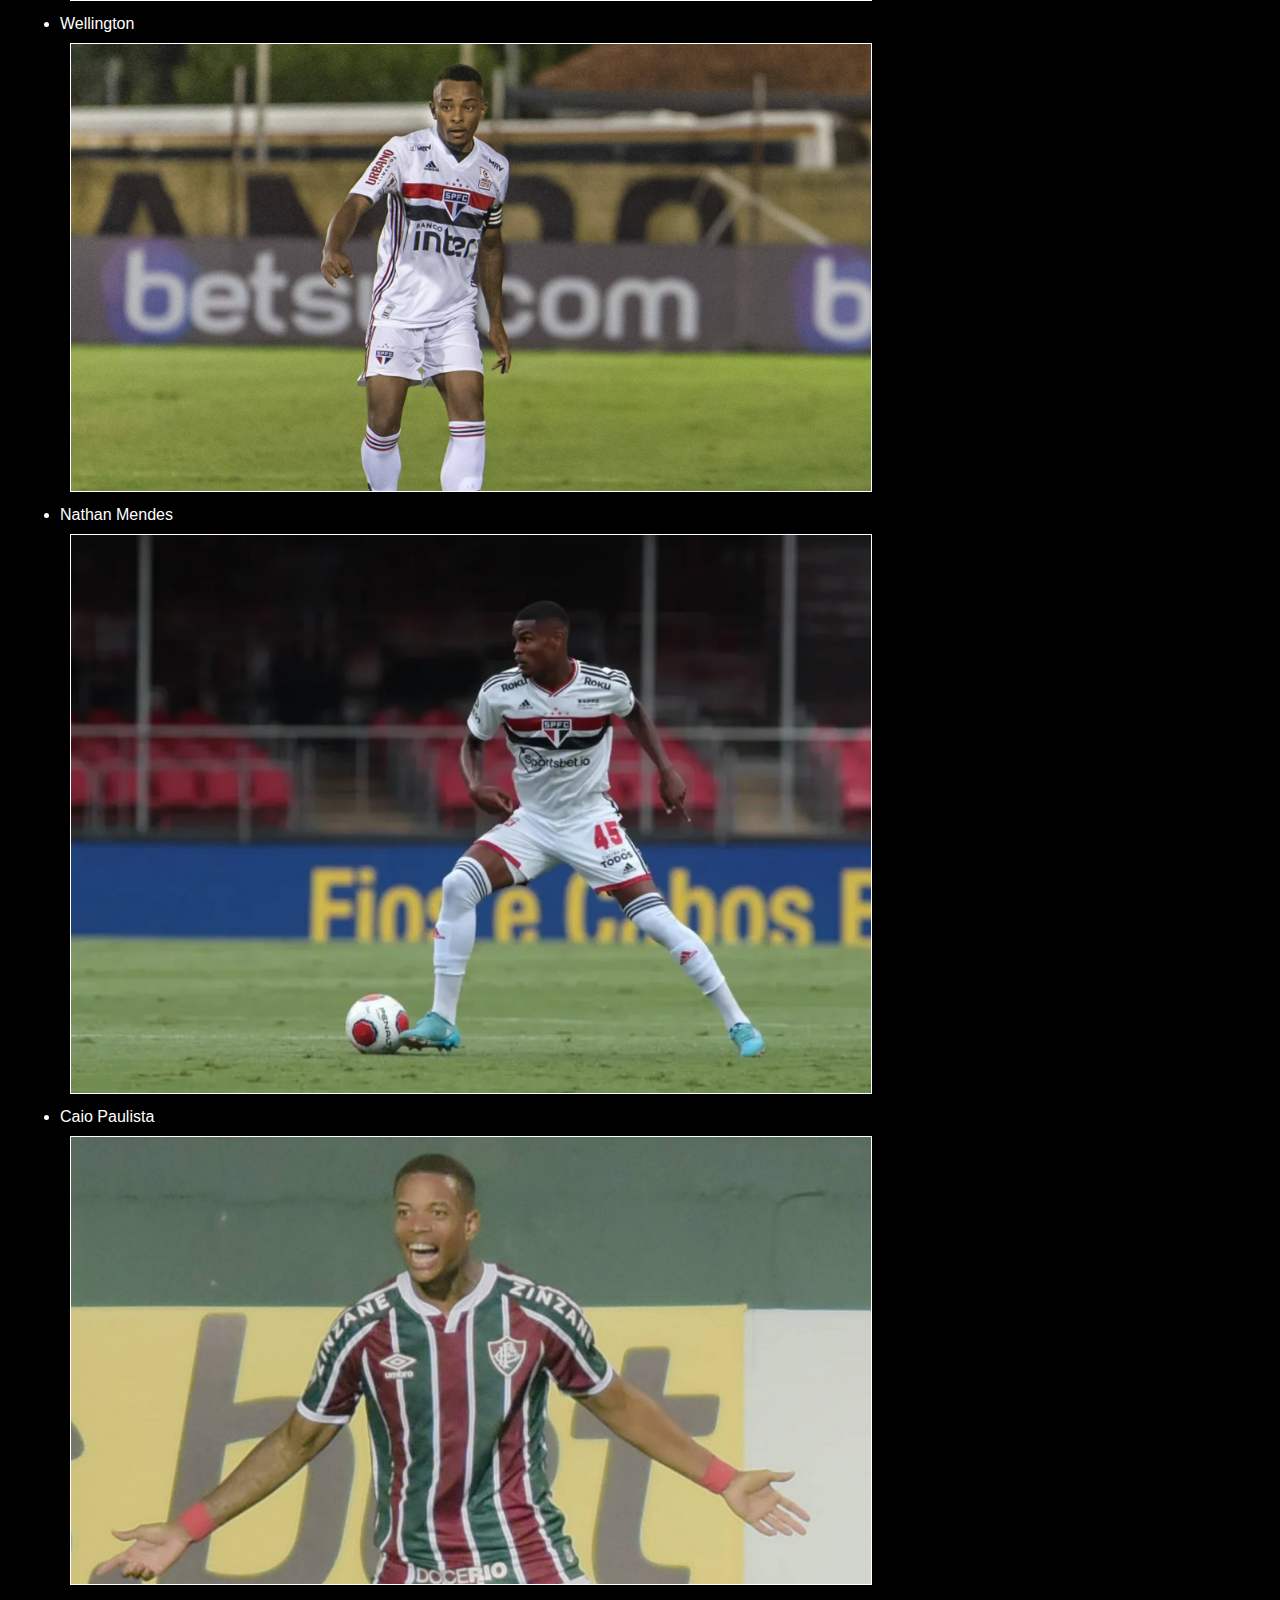
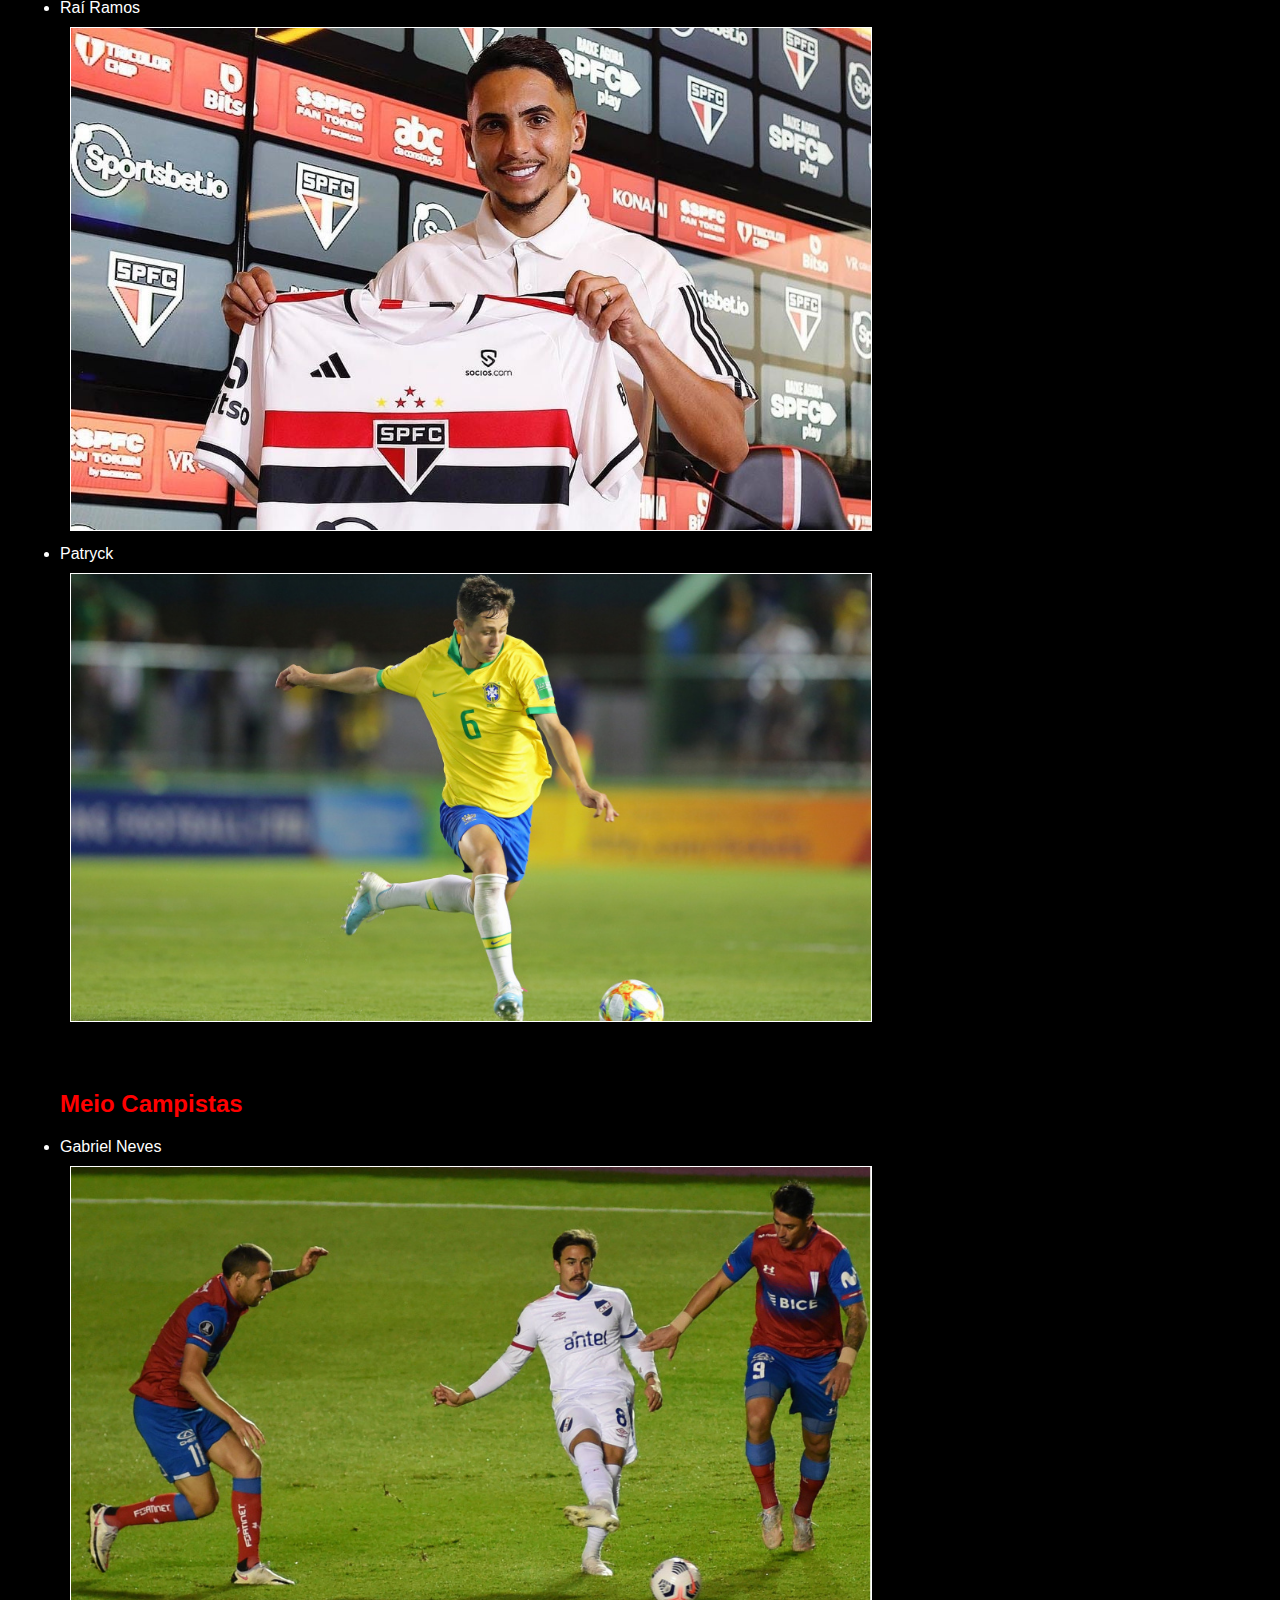
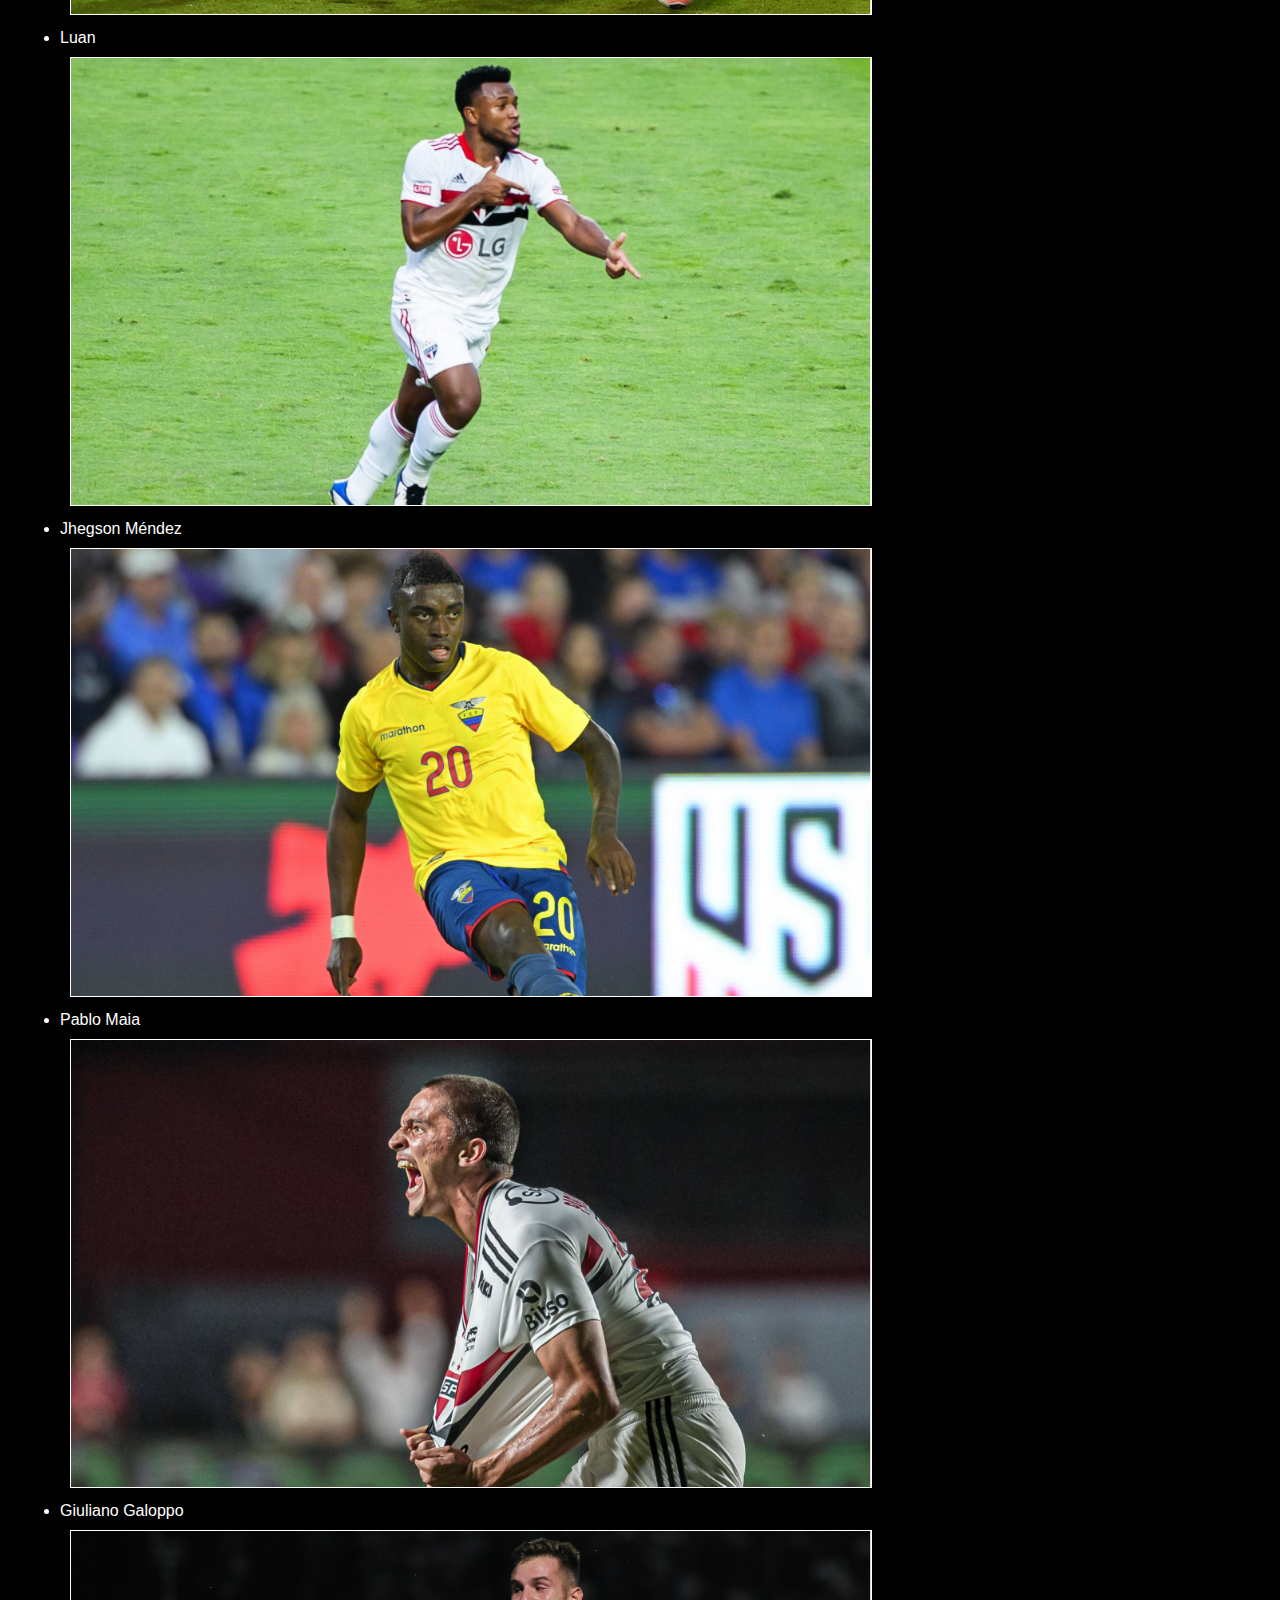
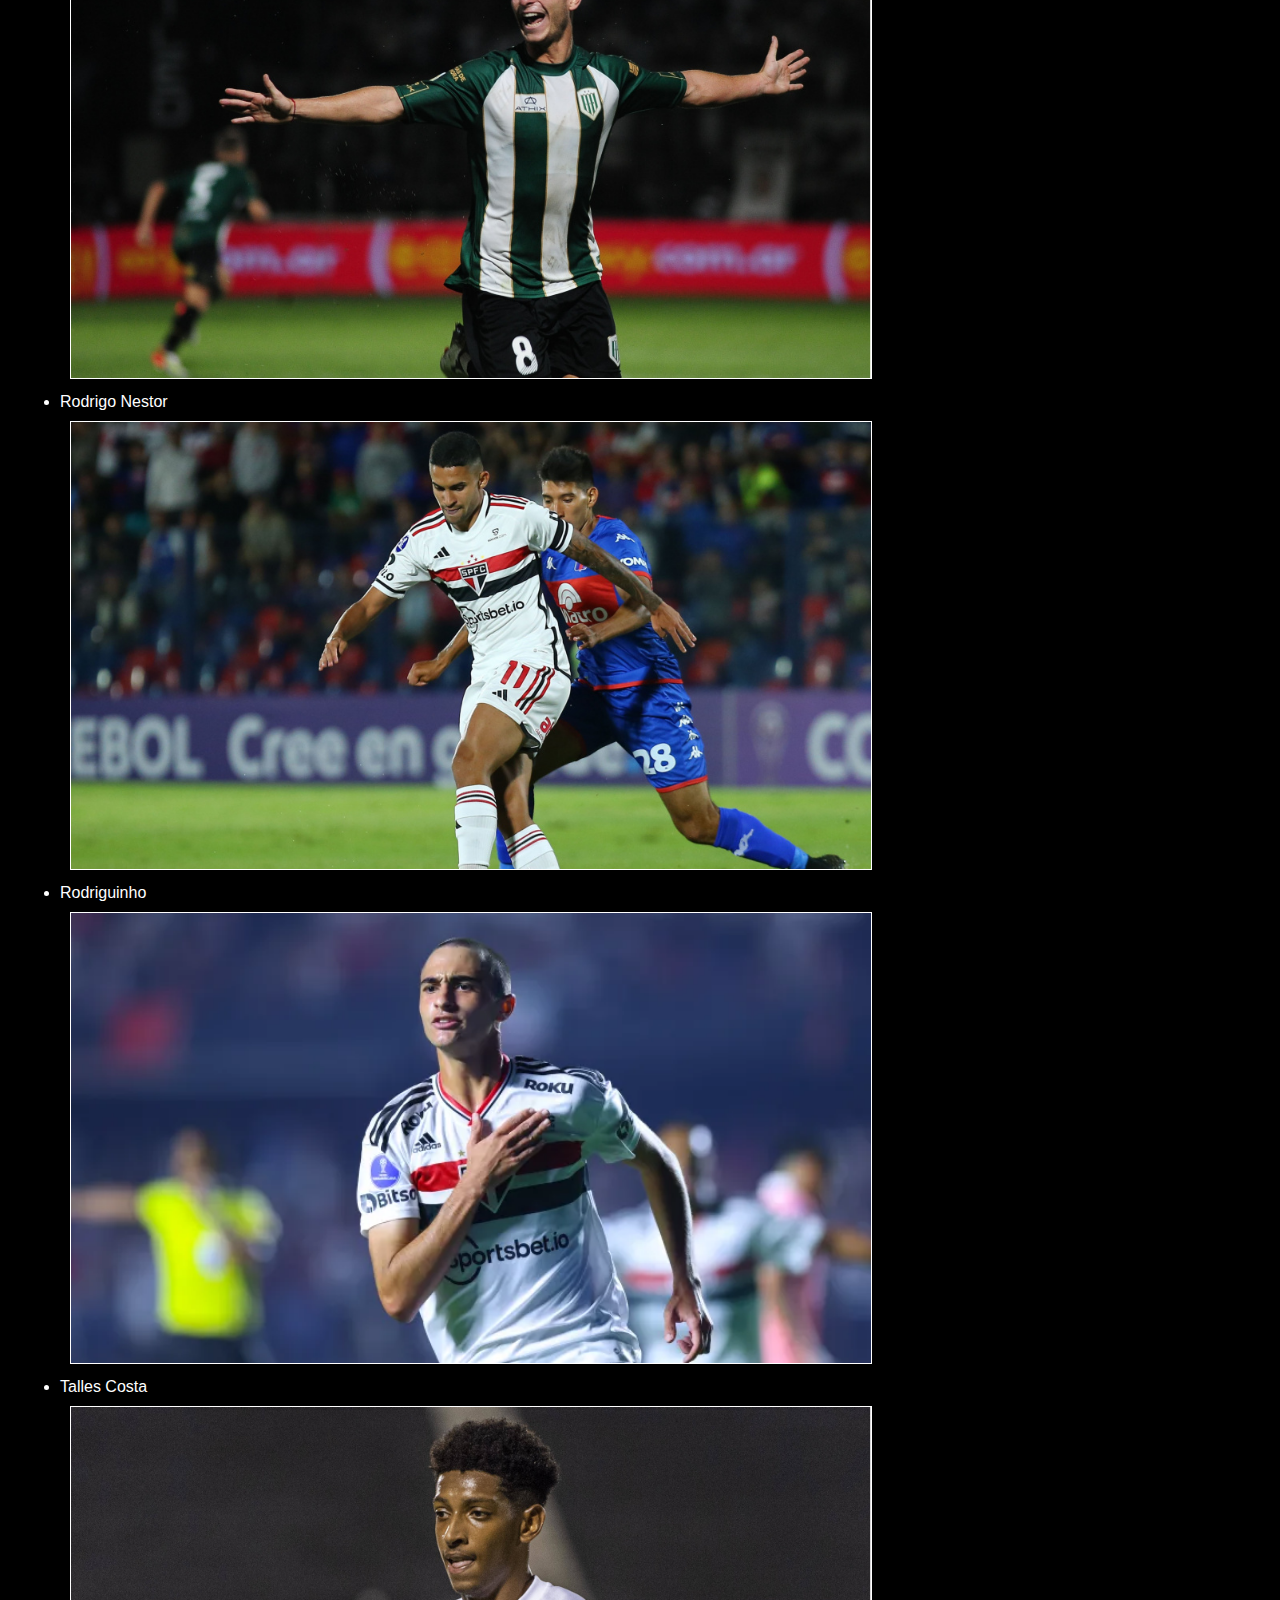
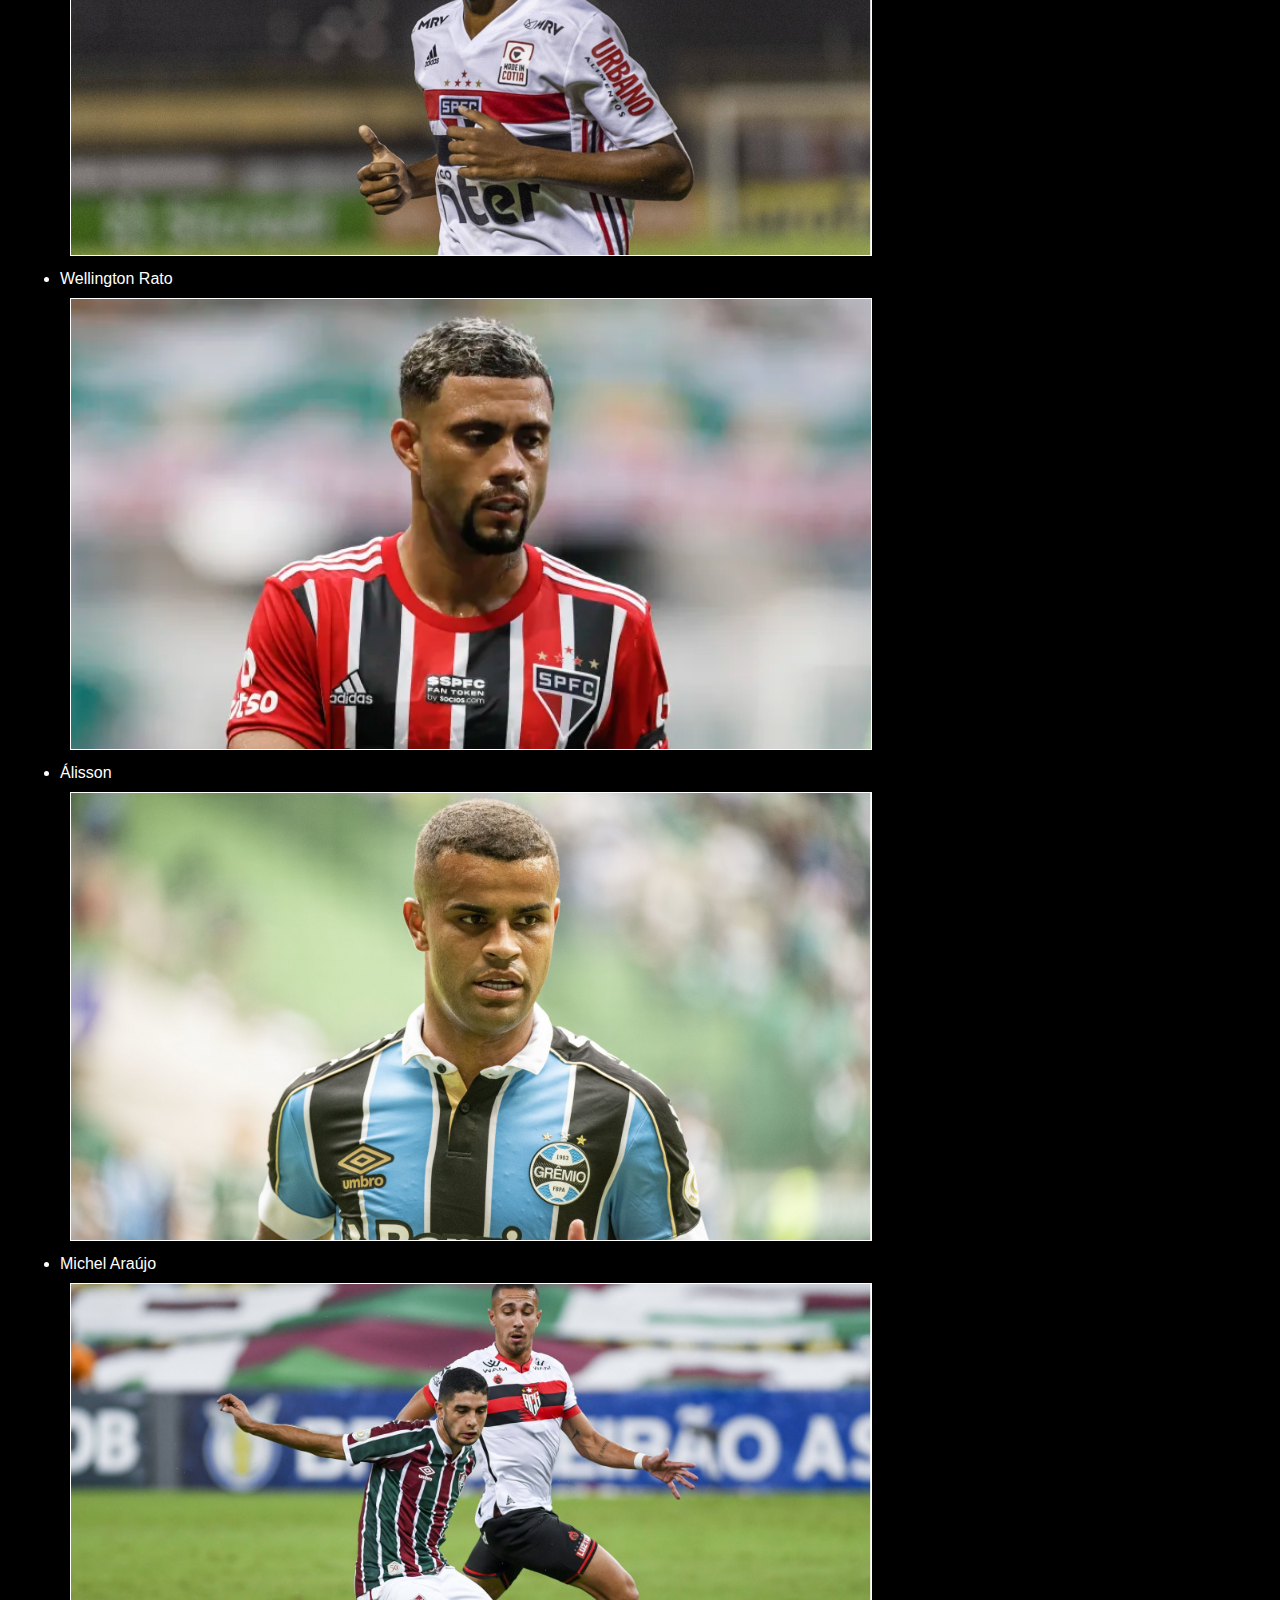
<file: OneDrive/Área de Trabalho/Exercicios EBAC/Projeto-São Paulo/Elenco.html>
<!DOCTYPE html>
<html lang="pt-br">
<head>
    <meta charset="UTF-8">
    <meta name="viewport" content="width=device-width, initial-scale=1.0">
    <title>Conheça o Elenco</title>
    <link rel="stylesheet" href="styles.css">
</head>
<body>

    <h1>ELENCO SÃO PAULO</h1><br/>  
    <ul class="lista-de-nomes">
    <h2>Goleiros</h2>
    <p>
        <li>Felipe Alves</li>
        <img class="imagem-jogador" src="./Imagens/Goleiro Felipe Alves.jpg" alt="Goleiro Felipe">
        <li>Jandrei</li>
        <img class="imagem-jogador" src="./Imagens/Goleiro Jandrei.jpg" alt="Goleiro Jandrei">
        <li>Rafael</li>
        <img class="imagem-jogador" src="./Goleiro Rafael.webp" alt="Goleiro Rafael"> 
        <li>Young</li>
        <img class="imagem-jogador" src="./Goleiro Young.webp" alt="Goleiro Young"><br/> 
    </p>
    <br/>
    <h2>Zagueiros</h2>
    <p>
        <li>Robert Arboleda</li>
        <img class="imagem-jogador" src="./Imagens/Zagueiro Arboleda.jpg" alt="Zagueiro Arboleda">    
        <li>Alan Franco</li>
        <img class="imagem-jogador" src="./Imagens/Zagueiro Alan Franco.jpg" alt="Zagueiro Alan Franco">
        <li>Diego Costa</li>
        <img class="imagem-jogador" src="./Imagens/Zagueiro Diego.jpg" alt="Zagueiro Diego Costa">
        <li>Nahuel Ferraresi</li>
        <img class="imagem-jogador" src="./Imagens/Zagueiro Ferraresi.jpg" alt="Zagueiro Ferraresi">
        <li>Lucas Beraldo</li>
        <img class="imagem-jogador" src="./Imagens/Zagueiro Beraldo.jpeg" alt="Zagueiro Beraldo">
        <li>Walce</li>
        <img class="imagem-jogador" src="./Imagens/Zagueiro Walce.jpg" alt="Zagueiro Walce">
        <li>Matheus Belém</li>
        <img class="imagem-jogador" src="./Imagens/Zagueiro Matheus Belem.jpeg" alt="Zagueiro Belem"><br/>
    </p>
    <br/>
    <h2>Laterais</h2>
    <p>
        <li>Igor Vinícius</li>
        <img class="imagem-jogador" src="./Imagens/Lateral Igor.jpg" alt="Lateral Igor Vinícius">
        <li>Rafinha</li>
        <img class="imagem-jogador" src="./Imagens/Lateral Rafinha.jpg" alt="Lateral Rafinha">
        <li>João Moreira</li>
        <img class="imagem-jogador" src="./Imagens/Lateral Joao Moreira.webp" alt="Lateral João Moreira">
        <li>Luis Orejuela</li>
        <img class="imagem-jogador" src="./Imagens/Lateral Orejuela.jpg" alt="Lateral Orejuela">
        <li>Wellington</li>
        <img class="imagem-jogador" src="./Imagens/Lateral Wellington.jpg" alt="Lateral Wellington">
        <li>Nathan Mendes</li>
        <img class="imagem-jogador" src="./Imagens/Lateral Nathan.webp" alt="Lateral Nathan">
        <li>Caio Paulista</li>
        <img class="imagem-jogador" src="./Imagens/Lateral Caio Paulista.jpg" alt="Lateral Caio Paulista">
        <li>Raí Ramos</li>
        <img class="imagem-jogador" src="./Imagens/Lateral RAi Ramos.jpg" alt="Lateral Rai Ramos">
        <li>Patryck</li>
        <img class="imagem-jogador" src="./Imagens/Lateral Patryck.jpg" alt="Latera Patryck">
    </p>
    <br/>
    <h2>Meio Campistas</h2>
    <p>
        <li>Gabriel Neves</li>
        <img class="imagem-jogador" src="./Imagens/Meio Gabi.jpg" alt="Volante Gabriel Neves">
        <li>Luan</li>
        <img class="imagem-jogador" src="./Imagens/Meio Luan.jpg" alt="Volante Luan">
        <li>Jhegson Méndez</li>
        <img class="imagem-jogador" src="./Imagens/Meio Mendez.jpg" alt="Volante Mendez">
        <li>Pablo Maia</li>
        <img class="imagem-jogador" src="./Imagens/Meio Pablo Maia.jpg" alt="Volante Pablo Maia">
        <li>Giuliano Galoppo</li>
        <img class="imagem-jogador" src="./Imagens/Meio Galoppo.jpg" alt="Meia Atacante Galoppo">
        <li>Rodrigo Nestor</li>
        <img class="imagem-jogador" src="./Imagens/Meio Nestor.jpg" alt="Meia Nestor">
        <li>Rodriguinho</li>
        <img class="imagem-jogador" src="./Imagens/Meia Rodriguinho.webp" alt="Meia Rodriguinho">
        <li>Talles Costa</li>
        <img class="imagem-jogador" src="./Imagens/Meio Talles.jpg" alt="Meia Talles">
        <li>Wellington Rato</li>
        <img class="imagem-jogador" src="./Imagens/Meia Rato.webp" alt="Meia Rato">
        <li>Álisson</li>
        <img class="imagem-jogador" src="./Imagens/Atacante Alisson.jpg" alt="Ponta Alisson">
        <li>Michel Araújo</li>
        <img class="imagem-jogador" src="./Imagens/Meio Michael.jpg" alt="Meia Atacante Michel Araujo">
    </p>
    <br/>
    <h2>Atacantes</h2>
    <p>
        <li>Calleri</li>
        <img class="imagem-jogador" src="./Imagens/Atacante Calleri.jpg" alt="Centroavante Calleri">
        <li>Erison</li>
        <img class="imagem-jogador" src="./Imagens/Atacante Erison.jpeg" alt="Atacante Erison">
        <li>Juan</li>
        <img class="imagem-jogador" src="./Imagens/Atacante Juan.jpg" alt="Atacante Juan">
        <li>Luciano</li>
        <img class="imagem-jogador" src="./Imagens/Atacante Luciano.jpg" alt="Atacante Luciano">
        <li>David</li>
        <img class="imagem-jogador" src="./Imagens/Atacante David.jpg" alt="Atacante David">
        <li>Marcos Paulo</li>
        <img class="imagem-jogador" src="./Imagens/Atacante Marcos Paulo.jpg" alt="Atacnte Marcos Paulo">
        <li>Alexandre Pato</li>
        <img class="imagem-jogador" src="./Imagens/Atacante PAto.jpg" alt="Atacante Pato"><br/>
    </p>
    <br/>
    <h2>Técnico</h2>
    <p>
        <li>Dorival Júnior</li>
        <img class="imagem-jogador" src="./Imagens/Tecnico DorivalJR.jpg" alt="Tecnico Dorival Júnior">
    </p>
    </ul>
</body>
</html>
</file>
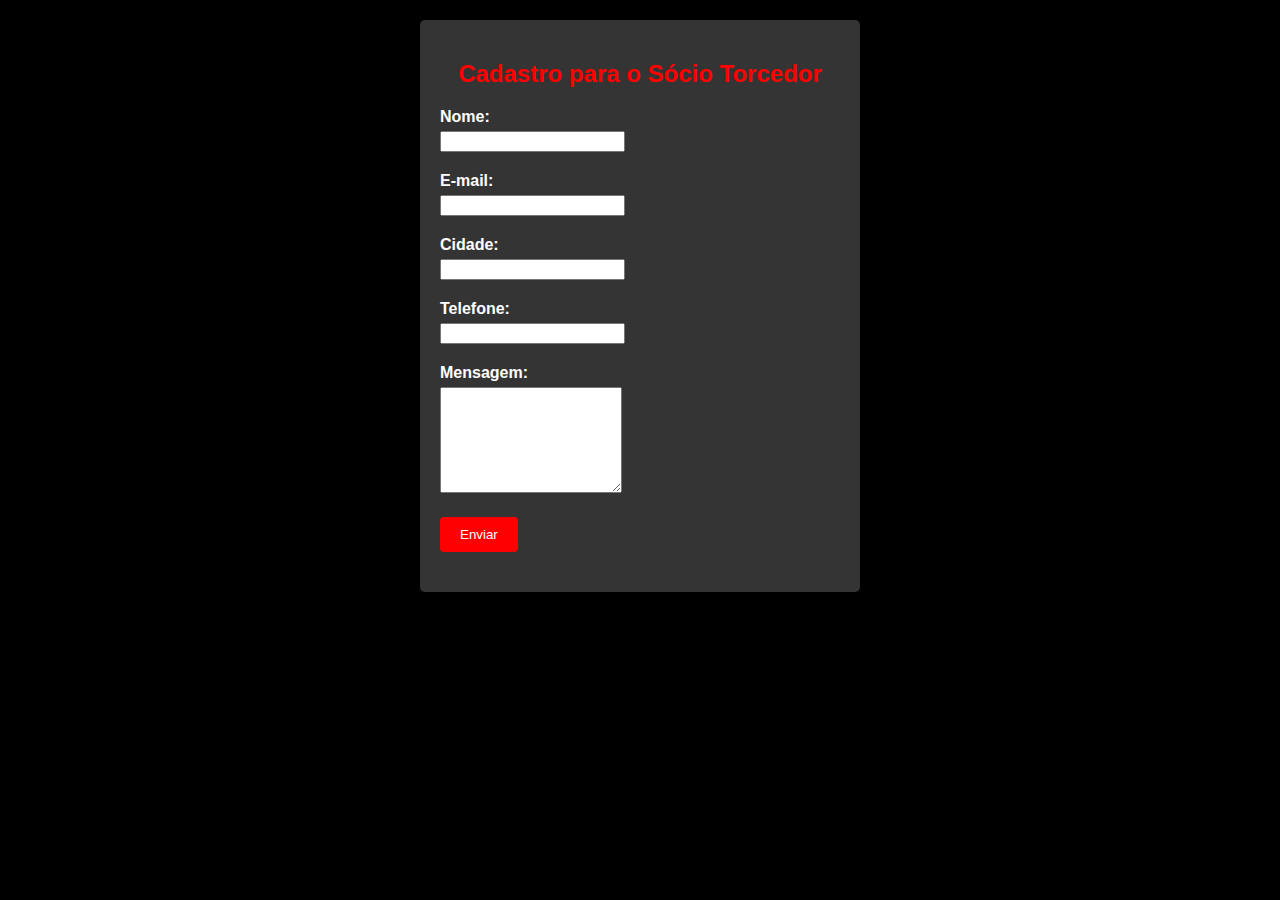
<file: OneDrive/Área de Trabalho/Exercicios EBAC/Projeto-São Paulo/SocioTorcedor.html>
<!DOCTYPE html>
<html lang="pt-br">
<head>
    <meta charset="UTF-8">
    <meta name="viewport" content="width=device-width, initial-scale=1.0">
    <title>Socio Torcedor</title>
    <link rel="stylesheet" href="styles.css">
</head>
<body>
    <div class="form-container">
        <h2>Cadastro para o Sócio Torcedor</h2>
        <form action="#" method="post">
            <div class="form-group">
                <label for="name">Nome:</label>
                <input type="text" id="name" name="name" required>
            </div>
            <div class="form-group">
                <label for="email">E-mail:</label>
                <input type="email" id="email" name="email" required>
            </div>
            <div class="form-group">
                <label for="email">Cidade:</label>
                <input type="text" id="cidade" name="cidade" required>
            </div>
            <div class="form-group">
                <label for="email">Telefone:</label>
                <input type="tel" id="Telefone" name="Telefone" required>
            </div>
            <div class="form-group">
                <label for="message">Mensagem:</label>
                <textarea id="mensagem" name="mensagem" required></textarea>
            </div>
            <div class="form-group">
                <input type="submit" value="Enviar">
            </div>
        </div>
</body>
</file>
<file: CSS/css/main.css>
* {
    box-sizing: border-box;
    margin: 0;
    padding: 0;
}

body > header {
    background-color: #2f3640;
    padding: 16px 0;
    color: #f5f6fa;
}

header .container {
    display: flex;
    align-items: center;
    justify-content: space-between;
}

header li {
    display: inline;
}

header li a {
    color: #f5f6fa;
}

.container {
    width: 1366px;
    margin: 0 auto;
}

.articles {
    display: flex;
    flex-wrap: wrap;
    justify-content: space-between;
}

.articles article img {
    height: 180px;
    
}

.articles article {
    width: 30%;
}

section {
    padding: 16px 0;
}

section h2, .articles article {
    margin-bottom: 16px;
}

.articles article h3 {
    margin-top: 8px;
    margin-bottom: 8px;
}

.articles article a {
    background-color:  blue;
    color: #fff;
    padding: 8px;
    display: inline-block;
    text-decoration: none;
    font-weight: bold;
    margin-top: 8px;
}

.articles article a:hover {
    text-decoration: underline;
}

.articles article
.articles article a {
    font-family: Arial, Helvetica, sans-serif;
}

.articles article h3 {
    font-size: 24px;
}

section h2 {
    font-size: 32px;
}

#sports {
    background-color: rgba(0, 255, 0, 0.1);
}

#sports .articles article a {
    background-color: rgba(0, 255, 0, 0.8);
}

#economy {
    background-color: #fffa65;
}

#economy .articles article a {
    background-color: #ff9f1a;
}

#entertainment {
    background-color: aquamarine;
}

#entertainment .articles article a {
    background-color: blue;
}

#technology {
    background-color: #f4796b;
}

#technology .articles article a {
    background-color: red;
}
</file>
<file: OneDrive/Área de Trabalho/Exercicios EBAC/Projeto-São Paulo/styles.css>
.tituloprincipal img {
    width: 165px;
    position: absolute;
    top: 16px;
    left: 10px;
}

body {
    font-family: Arial, sans-serif;
    margin: 0;
    padding: 20px;
    color: white;
    background-color: black;
    }

header {
    background-color: red;
    padding: 20px;
    text-align: center;
    }

h1 {
    color: red;
    text-align: center;
    }

h2 {
    color: red;
    }


  /* Estilos para a navegação em abas */
nav {
    margin-top: 20px;
    }

.tab-button {
    background-color: red;
    border: none;
    color: white;
    padding: 10px 20px;
    text-align: center;
    text-decoration: none;
    display: inline-block;
    font-size: 16px;
    margin-right: 10px;
    
}
.botao {
    display: inline-block;
    padding: 10px 20px;
    background-color: red;
    color: #fff;
    text-decoration: none;
    border-radius: 5px;
}

.lista-de-nomes {
    list-style-type: disc;
}

.imagem-jogador {
    width: 800px;
    height: auto;
    border: 1px solid #fff;
    margin: 10px;
    text-align: center;
}

.tituloprincipal {
    color: #fff;
}

.futebol-masculino{
    display: grid;
    grid-template-columns: repeat(auto-fit, minmax(300px, 1fr));
    grid-gap: 20px;
}

.futebol-masculino{

    padding: 20px;
    text-align: center;
}

.futebol-masculino img { 
    width: 100%;
    height: auto;
    margin-bottom: 10px;
}

.futebol-masculino h3{
    font-size: 18px;
    margin-bottom: 5px;
}

.futebol-feminino{
    display: grid;
    grid-template-columns: repeat(auto-fit, minmax(300px, 1fr));
    grid-gap: 20px;
}

.futebol-feminino{
    padding: 20px;
    text-align: center;
}

.futebol-feminino img { 
    width: 100%;
    height: auto;
    margin-bottom: 10px;
}

.futebol-feminino h3{
    font-size: 18px;
    margin-bottom: 5px;
}

.categoria-base{
    display: grid;
    grid-template-columns: repeat(auto-fit, minmax(300px, 1fr));
    grid-gap: 20px;
}

.categoria-base{
    padding: 20px;
    text-align: center;
}

.categoria-base img { 
    width: 100%;
    height: auto;
    margin-bottom: 10px;
}

.categoria-base h3{
    font-size: 18px;
    margin-bottom: 5px;
}

.basquete-tricolor{
    display: grid;
    grid-template-columns: repeat(auto-fit, minmax(300px, 1fr));
    grid-gap: 20px;
}

.basquete-tricolor{
    padding: 20px;
    text-align: center;
}

.basquete-tricolor img { 
    width: 100%;
    height: auto;
    margin-bottom: 10px;
}

.basquete-tricolor h3{
    font-size: 18px;
    margin-bottom: 5px;
}

.galeriadeTrofeus{
    display: block;
    width: 300px;
    margin: 20px auto;
}

.galeriadeTrofeus img {
    width: 100%;
    height: auto;
}

.galeriadeTrofeus img {
    opacity: 0.8;
}

.historiaClube {
    display: block;
    width: 1100px;
    margin: 20px auto;
}

.historiaClube img {
    width: 100%;
    height: auto;
}

.historiaClube img {
    opacity: 0.8;
}

body {
    font-family: Arial, sans-serif;
}

.form-container {
    max-width: 400px;
    margin: 0 auto;
    padding: 20px;
    background-color: #353434;
    border-radius: 5px;
    box-shadow: 0 0 10px rgba(0, 0, 0, 0.1);
}

.form-container h2 {
    text-align: center;
}

.form-group {
    margin-bottom: 20px;
}

.form-group label {
    display: block;
    font-weight: bold;
    margin-bottom: 5px;
}

.form-group input[type="text"],
.form-group input[type="email"],
.form-group input[typec=]
.form-group textarea {
    width: 100%;
    padding: 10px;
    border: 1px solid black;
    border-radius: 4px;
}

.form-group textarea {
    height: 100px;
}

.form-group input[type="submit"] {
    background-color: red;
    color: white;
    border: none;
    padding: 10px 20px;
    border-radius: 4px;
    cursor: pointer;
}

.form-group input[type="submit"]:hover {
    background-color: red;
}
</file>
